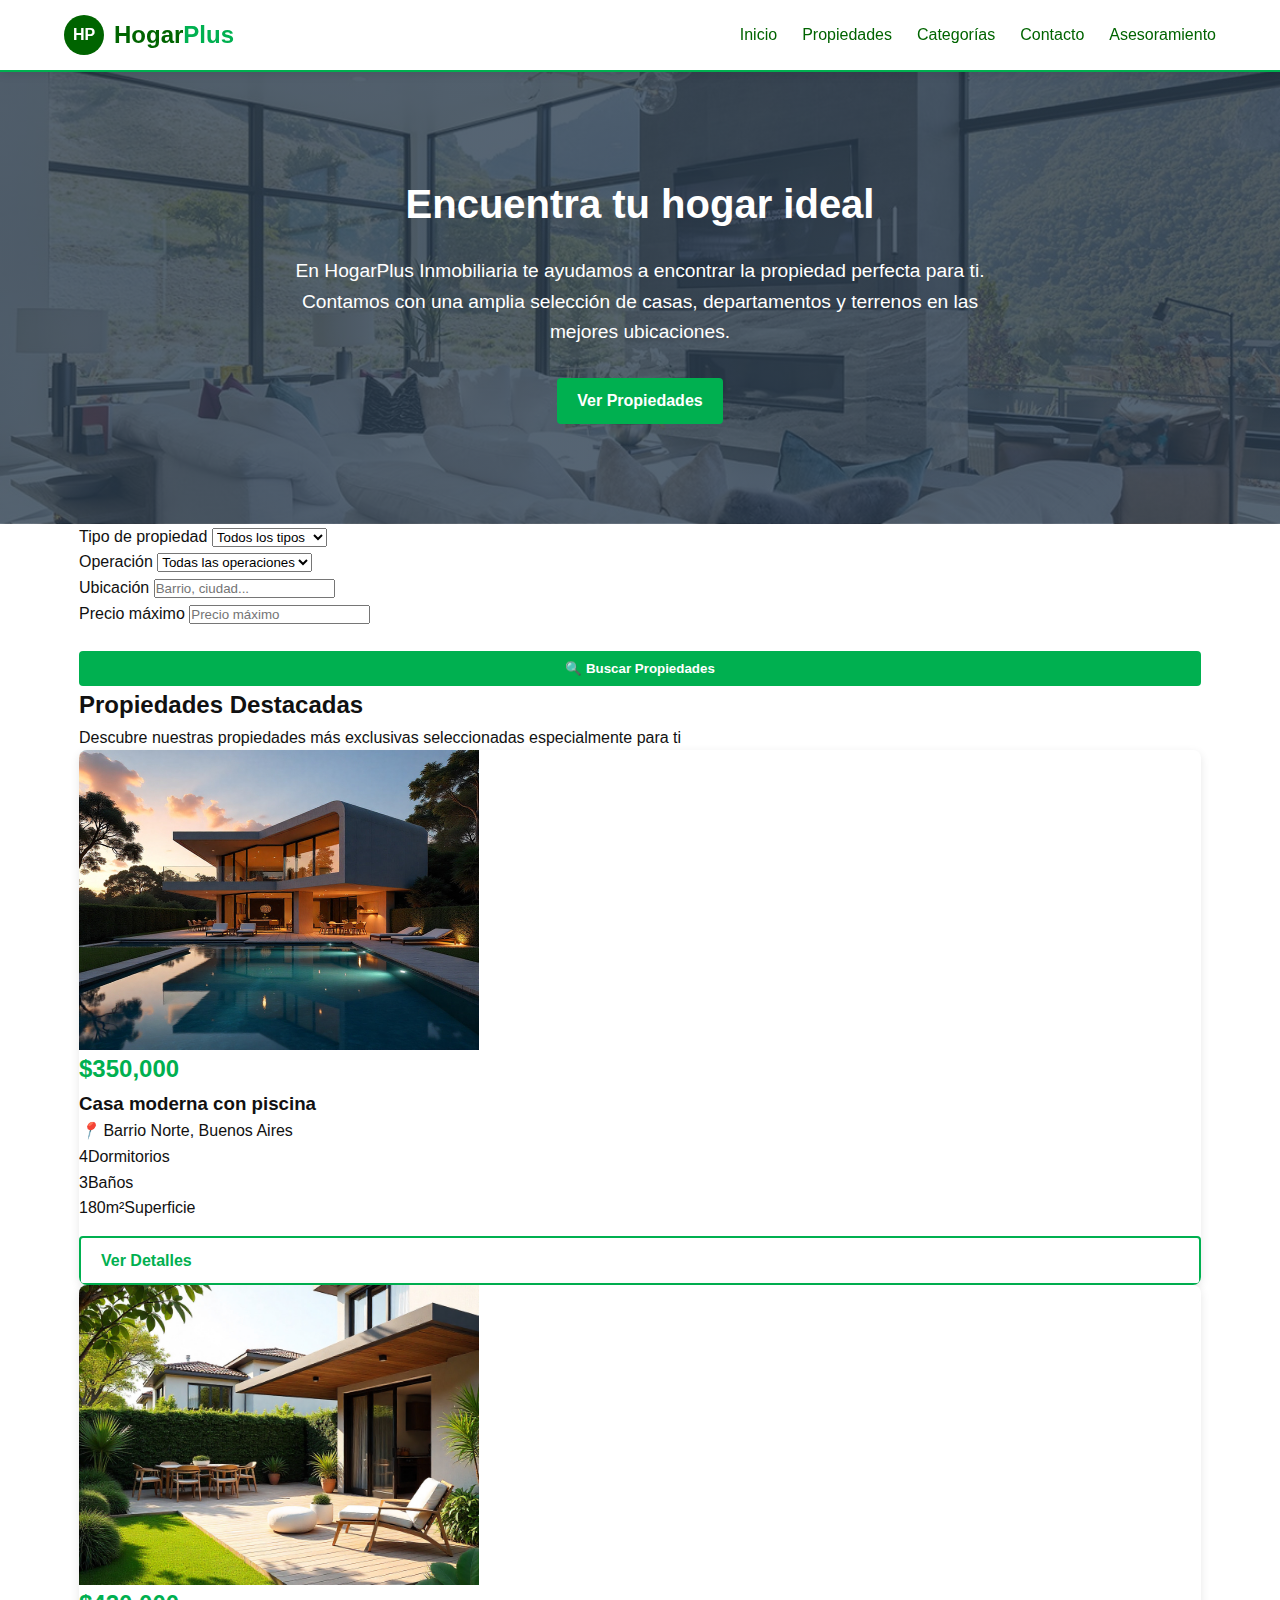
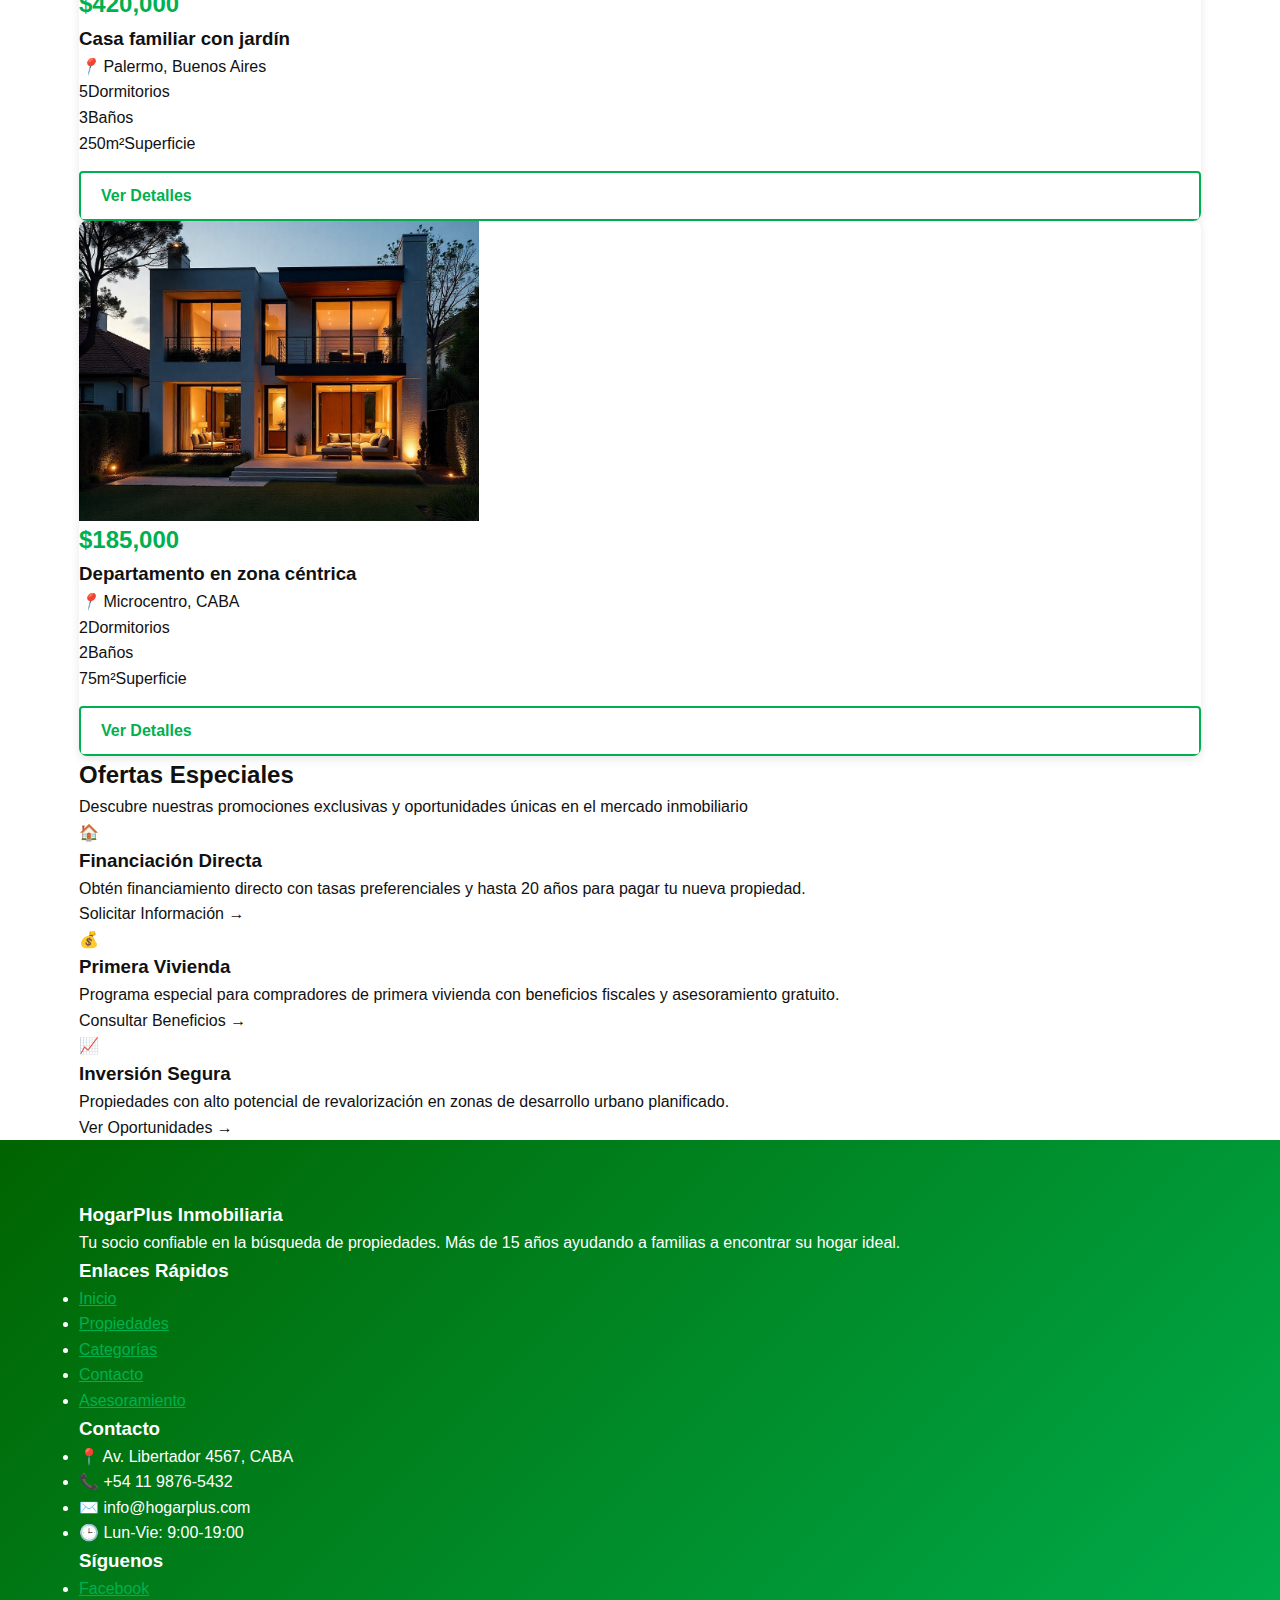
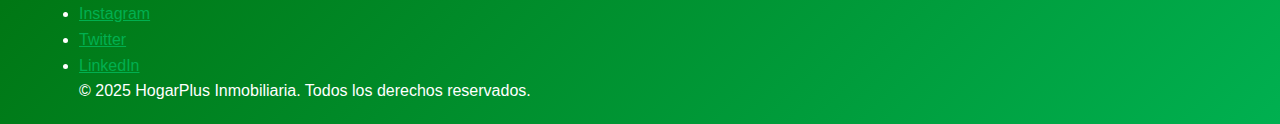
<file: Reentrega de diseño web/index.html>
<!DOCTYPE html>
<html lang="es">
<head>
    <meta charset="UTF-8">
    <meta name="viewport" content="width=device-width, initial-scale=1.0">
    <title>HogarPlus Inmobiliaria - Encuentra tu hogar ideal</title>
    <link rel="stylesheet" href="css/style.css">
    <link rel="stylesheet" href="css/responsive.css">
</head>
<body>
    <!-- Header -->
    <header>
        <div class="container header-container">
            <a href="index.html" class="logo" style="text-decoration: none; color: inherit;">
                <div class="logo-icon">HP</div>
                <div class="logo-text">Hogar<span>Plus</span></div>
            </a>
            <nav>
                <ul>
                    <li><a href="index.html">Inicio</a></li>
                    <li><a href="propiedades.html">Propiedades</a></li>
                    <li><a href="categorias.html">Categorías</a></li>
                    <li><a href="contacto.html">Contacto</a></li>
                    <li><a href="asesoramiento.html">Asesoramiento</a></li>
                </ul>
            </nav>
        </div>
    </header>

    <!-- Hero Section -->
    <section class="hero" style="background: linear-gradient(rgba(44, 62, 80, 0.8), rgba(44, 62, 80, 0.8)), url(images/images/hero/hero-bg.jpg); background-size: cover; background-position: center;">
        <div class="container">
            <h1>Encuentra tu hogar ideal</h1>
            <p>En HogarPlus Inmobiliaria te ayudamos a encontrar la propiedad perfecta para ti. Contamos con una amplia selección de casas, departamentos y terrenos en las mejores ubicaciones.</p>
            <a href="propiedades.html" class="btn">Ver Propiedades</a>
        </div>
    </section>

    <!-- Buscador -->
    <div class="container">
        <div class="search-box">
            <form class="search-form" id="main-search-form">
                <div class="form-group">
                    <label for="tipo">Tipo de propiedad</label>
                    <select id="tipo" class="form-control">
                        <option value="">Todos los tipos</option>
                        <option value="casa">Casa</option>
                        <option value="departamento">Departamento</option>
                        <option value="terreno">Terreno</option>
                        <option value="local">Local comercial</option>
                    </select>
                </div>
                <div class="form-group">
                    <label for="operacion">Operación</label>
                    <select id="operacion" class="form-control">
                        <option value="">Todas las operaciones</option>
                        <option value="venta">Venta</option>
                        <option value="alquiler">Alquiler</option>
                    </select>
                </div>
                <div class="form-group">
                    <label for="ubicacion">Ubicación</label>
                    <input type="text" id="ubicacion" class="form-control" placeholder="Barrio, ciudad...">
                </div>
                <div class="form-group">
                    <label for="precio">Precio máximo</label>
                    <input type="number" id="precio" class="form-control" placeholder="Precio máximo">
                </div>
                <div class="form-group">
                    <button type="submit" class="btn" style="width: 100%; margin-top: 25px;">
                        🔍 Buscar Propiedades
                    </button>
                </div>
            </form>
        </div>
    </div>

    <!-- Propiedades destacadas -->
    <section class="container">
        <div class="section-title">
            <h2>Propiedades Destacadas</h2>
            <p>Descubre nuestras propiedades más exclusivas seleccionadas especialmente para ti</p>
        </div>
        
        <div class="properties-grid">
            <div class="property-card">
                <div class="property-image">
                    <img src="images/images/propiedades/propiedad2-1.jpg" alt="Casa moderna con piscina">
                </div>
                <div class="property-details">
                    <div class="property-price">$350,000</div>
                    <h3 class="property-title">Casa moderna con piscina</h3>
                    <div class="property-location">
                        <i>📍</i> Barrio Norte, Buenos Aires
                    </div>
                    <div class="property-features">
                        <div class="feature"><span class="feature-value">4</span><span class="feature-label">Dormitorios</span></div>
                        <div class="feature"><span class="feature-value">3</span><span class="feature-label">Baños</span></div>
                        <div class="feature"><span class="feature-value">180m²</span><span class="feature-label">Superficie</span></div>
                    </div>
                    <a href="propiedad-detalle.html?id=1" class="btn btn-outline" style="width: 100%; margin-top: 15px;">Ver Detalles</a>
                </div>
            </div>
            
            <div class="property-card">
                <div class="property-image">
                    <img src="images/images/propiedades/propiedad3-1.jpg" alt="Casa familiar con jardín">
                </div>
                <div class="property-details">
                    <div class="property-price">$420,000</div>
                    <h3 class="property-title">Casa familiar con jardín</h3>
                    <div class="property-location">
                        <i>📍</i> Palermo, Buenos Aires
                    </div>
                    <div class="property-features">
                        <div class="feature"><span class="feature-value">5</span><span class="feature-label">Dormitorios</span></div>
                        <div class="feature"><span class="feature-value">3</span><span class="feature-label">Baños</span></div>
                        <div class="feature"><span class="feature-value">250m²</span><span class="feature-label">Superficie</span></div>
                    </div>
                    <a href="propiedad-detalle.html?id=2" class="btn btn-outline" style="width: 100%; margin-top: 15px;">Ver Detalles</a>
                </div>
            </div>
            
            <div class="property-card">
                <div class="property-image">
                    <img src="images/images/propiedades/propiedad3-5.jpg" alt="Departamento en zona céntrica">
                </div>
                <div class="property-details">
                    <div class="property-price">$185,000</div>
                    <h3 class="property-title">Departamento en zona céntrica</h3>
                    <div class="property-location">
                        <i>📍</i> Microcentro, CABA
                    </div>
                    <div class="property-features">
                        <div class="feature"><span class="feature-value">2</span><span class="feature-label">Dormitorios</span></div>
                        <div class="feature"><span class="feature-value">2</span><span class="feature-label">Baños</span></div>
                        <div class="feature"><span class="feature-value">75m²</span><span class="feature-label">Superficie</span></div>
                    </div>
                    <a href="propiedad-detalle.html?id=3" class="btn btn-outline" style="width: 100%; margin-top: 15px;">Ver Detalles</a>
                </div>
            </div>
        </div>
    </section>

    <!-- Ofertas especiales -->
    <section class="offers">
        <div class="container">
            <div class="section-title">
                <h2>Ofertas Especiales</h2>
                <p>Descubre nuestras promociones exclusivas y oportunidades únicas en el mercado inmobiliario</p>
            </div>
            
            <div class="offer-cards">
                <div class="offer-card" onclick="location.href='contacto.html?servicio=financiacion'">
                    <div class="offer-icon">🏠</div>
                    <h3>Financiación Directa</h3>
                    <p>Obtén financiamiento directo con tasas preferenciales y hasta 20 años para pagar tu nueva propiedad.</p>
                    <div class="offer-link">Solicitar Información →</div>
                </div>
                
                <div class="offer-card" onclick="location.href='contacto.html?servicio=primera-vivienda'">
                    <div class="offer-icon">💰</div>
                    <h3>Primera Vivienda</h3>
                    <p>Programa especial para compradores de primera vivienda con beneficios fiscales y asesoramiento gratuito.</p>
                    <div class="offer-link">Consultar Beneficios →</div>
                </div>
                
                <div class="offer-card" onclick="location.href='contacto.html?servicio=inversiones'">
                    <div class="offer-icon">📈</div>
                    <h3>Inversión Segura</h3>
                    <p>Propiedades con alto potencial de revalorización en zonas de desarrollo urbano planificado.</p>
                    <div class="offer-link">Ver Oportunidades →</div>
                </div>
            </div>
        </div>
    </section>

    <!-- Footer -->
    <footer>
        <div class="container">
            <div class="footer-content">
                <div class="footer-column">
                    <h3>HogarPlus Inmobiliaria</h3>
                    <p>Tu socio confiable en la búsqueda de propiedades. Más de 15 años ayudando a familias a encontrar su hogar ideal.</p>
                </div>
                
                <div class="footer-column">
                    <h3>Enlaces Rápidos</h3>
                    <ul class="footer-links">
                        <li><a href="index.html">Inicio</a></li>
                        <li><a href="propiedades.html">Propiedades</a></li>
                        <li><a href="categorias.html">Categorías</a></li>
                        <li><a href="contacto.html">Contacto</a></li>
                        <li><a href="asesoramiento.html">Asesoramiento</a></li>
                    </ul>
                </div>
                
                <div class="footer-column">
                    <h3>Contacto</h3>
                    <ul class="footer-links">
                        <li>📍 Av. Libertador 4567, CABA</li>
                        <li>📞 +54 11 9876-5432</li>
                        <li>✉️ info@hogarplus.com</li>
                        <li>🕒 Lun-Vie: 9:00-19:00</li>
                    </ul>
                </div>
                
                <div class="footer-column">
                    <h3>Síguenos</h3>
                    <ul class="footer-links">
                        <li><a href="https://facebook.com/hogarplus.inmobiliaria">Facebook</a></li>
                        <li><a href="https://instagram.com/hogarplus.inmobiliaria">Instagram</a></li>
                        <li><a href="https://twitter.com/hogarplus_ar">Twitter</a></li>
                        <li><a href="https://linkedin.com/company/hogarplus-inmobiliaria">LinkedIn</a></li>
                    </ul>
                </div>
            </div>
            
            <div class="footer-bottom">
                <p>&copy; 2025 HogarPlus Inmobiliaria. Todos los derechos reservados.</p>
            </div>
        </div>
    </footer>

    <script src="js/script.js"></script>
</body>
</html>
</file>
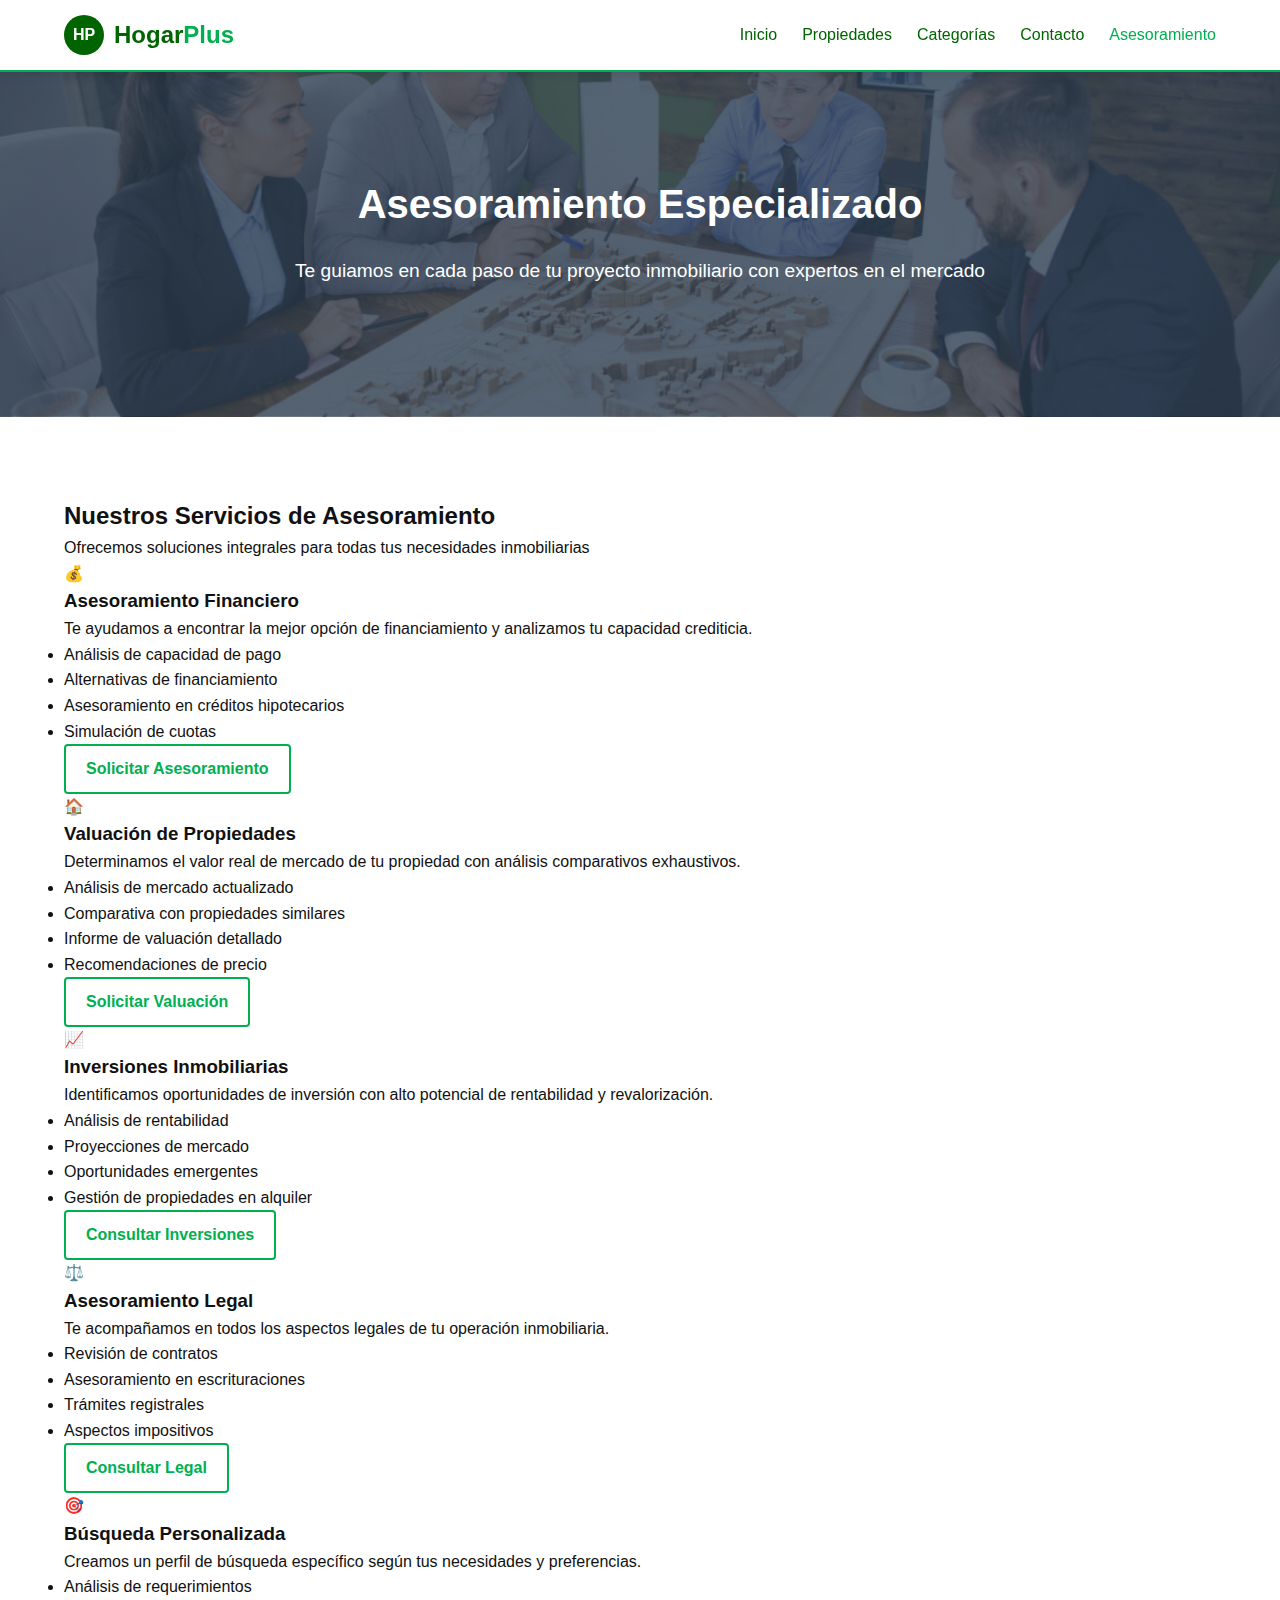
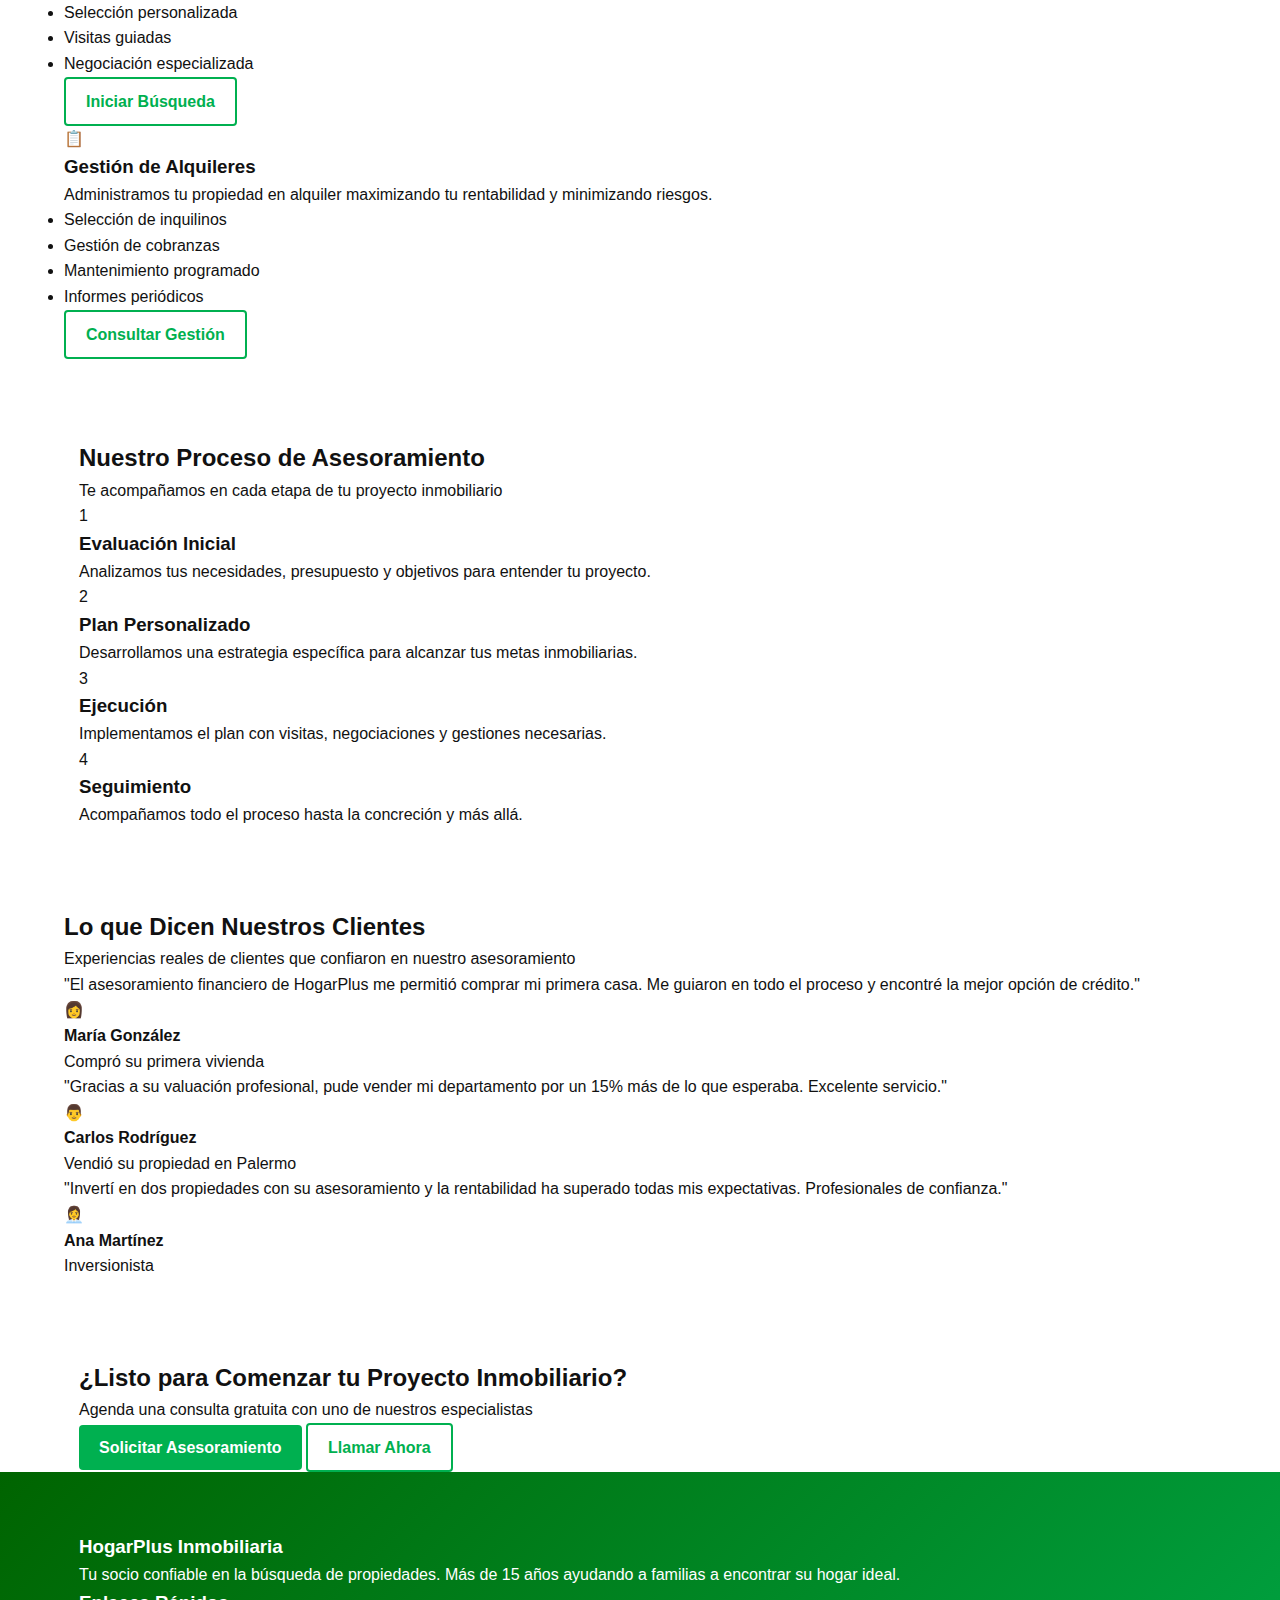
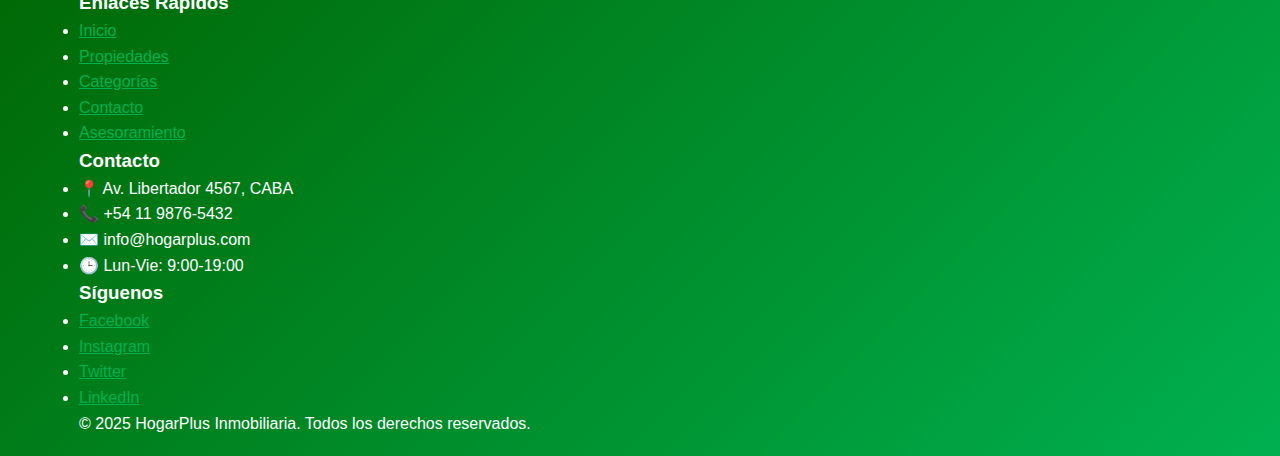
<file: Reentrega de diseño web/asesoramiento.html>
<!DOCTYPE html>
<html lang="es">
<head>
    <meta charset="UTF-8">
    <meta name="viewport" content="width=device-width, initial-scale=1.0">
    <title>Asesoramiento Inmobiliario - HogarPlus Inmobiliaria</title>
    <link rel="stylesheet" href="css/style.css">
    <link rel="stylesheet" href="css/responsive.css">
</head>
<body>
    <header>
        <div class="container header-container">
            <a href="index.html" class="logo" style="text-decoration: none; color: inherit;">
                <div class="logo-icon">HP</div>
                <div class="logo-text">Hogar<span>Plus</span></div>
            </a>
            <nav>
                <ul>
                    <li><a href="index.html">Inicio</a></li>
                    <li><a href="propiedades.html">Propiedades</a></li>
                    <li><a href="categorias.html">Categorías</a></li>
                    <li><a href="contacto.html">Contacto</a></li>
                    <li><a href="asesoramiento.html" class="active">Asesoramiento</a></li>
                </ul>
            </nav>
        </div>
    </header>

    <!-- Hero Section -->
    <section class="hero" style="background: linear-gradient(rgba(44, 62, 80, 0.8), rgba(44, 62, 80, 0.8)), url('images/images/hero/hero-asesoramiento.jpg'); background-size: cover; background-position: center;">
        <div class="container">
            <h1>Asesoramiento Especializado</h1>
            <p>Te guiamos en cada paso de tu proyecto inmobiliario con expertos en el mercado</p>
        </div>
    </section>

    <!-- Servicios de Asesoramiento -->
    <section class="container" style="padding: 80px 0;">
        <div class="section-title">
            <h2>Nuestros Servicios de Asesoramiento</h2>
            <p>Ofrecemos soluciones integrales para todas tus necesidades inmobiliarias</p>
        </div>

        <div class="services-grid">
            <div class="service-card">
                <div class="service-icon">💰</div>
                <h3>Asesoramiento Financiero</h3>
                <p>Te ayudamos a encontrar la mejor opción de financiamiento y analizamos tu capacidad crediticia.</p>
                <ul>
                    <li>Análisis de capacidad de pago</li>
                    <li>Alternativas de financiamiento</li>
                    <li>Asesoramiento en créditos hipotecarios</li>
                    <li>Simulación de cuotas</li>
                </ul>
                <a href="contacto.html" class="btn btn-outline">Solicitar Asesoramiento</a>
            </div>

            <div class="service-card">
                <div class="service-icon">🏠</div>
                <h3>Valuación de Propiedades</h3>
                <p>Determinamos el valor real de mercado de tu propiedad con análisis comparativos exhaustivos.</p>
                <ul>
                    <li>Análisis de mercado actualizado</li>
                    <li>Comparativa con propiedades similares</li>
                    <li>Informe de valuación detallado</li>
                    <li>Recomendaciones de precio</li>
                </ul>
                <a href="contacto.html" class="btn btn-outline">Solicitar Valuación</a>
            </div>

            <div class="service-card">
                <div class="service-icon">📈</div>
                <h3>Inversiones Inmobiliarias</h3>
                <p>Identificamos oportunidades de inversión con alto potencial de rentabilidad y revalorización.</p>
                <ul>
                    <li>Análisis de rentabilidad</li>
                    <li>Proyecciones de mercado</li>
                    <li>Oportunidades emergentes</li>
                    <li>Gestión de propiedades en alquiler</li>
                </ul>
                <a href="contacto.html" class="btn btn-outline">Consultar Inversiones</a>
            </div>

            <div class="service-card">
                <div class="service-icon">⚖️</div>
                <h3>Asesoramiento Legal</h3>
                <p>Te acompañamos en todos los aspectos legales de tu operación inmobiliaria.</p>
                <ul>
                    <li>Revisión de contratos</li>
                    <li>Asesoramiento en escrituraciones</li>
                    <li>Trámites registrales</li>
                    <li>Aspectos impositivos</li>
                </ul>
                <a href="contacto.html" class="btn btn-outline">Consultar Legal</a>
            </div>

            <div class="service-card">
                <div class="service-icon">🎯</div>
                <h3>Búsqueda Personalizada</h3>
                <p>Creamos un perfil de búsqueda específico según tus necesidades y preferencias.</p>
                <ul>
                    <li>Análisis de requerimientos</li>
                    <li>Selección personalizada</li>
                    <li>Visitas guiadas</li>
                    <li>Negociación especializada</li>
                </ul>
                <a href="contacto.html" class="btn btn-outline">Iniciar Búsqueda</a>
            </div>

            <div class="service-card">
                <div class="service-icon">📋</div>
                <h3>Gestión de Alquileres</h3>
                <p>Administramos tu propiedad en alquiler maximizando tu rentabilidad y minimizando riesgos.</p>
                <ul>
                    <li>Selección de inquilinos</li>
                    <li>Gestión de cobranzas</li>
                    <li>Mantenimiento programado</li>
                    <li>Informes periódicos</li>
                </ul>
                <a href="contacto.html" class="btn btn-outline">Consultar Gestión</a>
            </div>
        </div>
    </section>

    <!-- Proceso de Asesoramiento -->
    <section class="offers">
        <div class="container">
            <div class="section-title">
                <h2>Nuestro Proceso de Asesoramiento</h2>
                <p>Te acompañamos en cada etapa de tu proyecto inmobiliario</p>
            </div>

            <div class="process-steps">
                <div class="process-step">
                    <div class="step-number">1</div>
                    <h3>Evaluación Inicial</h3>
                    <p>Analizamos tus necesidades, presupuesto y objetivos para entender tu proyecto.</p>
                </div>

                <div class="process-step">
                    <div class="step-number">2</div>
                    <h3>Plan Personalizado</h3>
                    <p>Desarrollamos una estrategia específica para alcanzar tus metas inmobiliarias.</p>
                </div>

                <div class="process-step">
                    <div class="step-number">3</div>
                    <h3>Ejecución</h3>
                    <p>Implementamos el plan con visitas, negociaciones y gestiones necesarias.</p>
                </div>

                <div class="process-step">
                    <div class="step-number">4</div>
                    <h3>Seguimiento</h3>
                    <p>Acompañamos todo el proceso hasta la concreción y más allá.</p>
                </div>
            </div>
        </div>
    </section>

    <!-- Testimonios -->
    <section class="container" style="padding: 80px 0;">
        <div class="section-title">
            <h2>Lo que Dicen Nuestros Clientes</h2>
            <p>Experiencias reales de clientes que confiaron en nuestro asesoramiento</p>
        </div>

        <div class="testimonials-grid">
            <div class="testimonial-card">
                <div class="testimonial-content">
                    <p>"El asesoramiento financiero de HogarPlus me permitió comprar mi primera casa. Me guiaron en todo el proceso y encontré la mejor opción de crédito."</p>
                </div>
                <div class="testimonial-author">
                    <div class="author-avatar">👩</div>
                    <div class="author-info">
                        <h4>María González</h4>
                        <p>Compró su primera vivienda</p>
                    </div>
                </div>
            </div>

            <div class="testimonial-card">
                <div class="testimonial-content">
                    <p>"Gracias a su valuación profesional, pude vender mi departamento por un 15% más de lo que esperaba. Excelente servicio."</p>
                </div>
                <div class="testimonial-author">
                    <div class="author-avatar">👨</div>
                    <div class="author-info">
                        <h4>Carlos Rodríguez</h4>
                        <p>Vendió su propiedad en Palermo</p>
                    </div>
                </div>
            </div>

            <div class="testimonial-card">
                <div class="testimonial-content">
                    <p>"Invertí en dos propiedades con su asesoramiento y la rentabilidad ha superado todas mis expectativas. Profesionales de confianza."</p>
                </div>
                <div class="testimonial-author">
                    <div class="author-avatar">👩‍💼</div>
                    <div class="author-info">
                        <h4>Ana Martínez</h4>
                        <p>Inversionista</p>
                    </div>
                </div>
            </div>
        </div>
    </section>

    <!-- CTA Final -->
    <section class="cta-section">
        <div class="container">
            <div class="cta-content">
                <h2>¿Listo para Comenzar tu Proyecto Inmobiliario?</h2>
                <p>Agenda una consulta gratuita con uno de nuestros especialistas</p>
                <div class="cta-buttons">
                    <a href="contacto.html" class="btn">Solicitar Asesoramiento</a>
                    <a href="tel:+541198765432" class="btn btn-outline">Llamar Ahora</a>
                </div>
            </div>
        </div>
    </section>

    <footer>
        <div class="container">
            <div class="footer-content">
                <div class="footer-column">
                    <h3>HogarPlus Inmobiliaria</h3>
                    <p>Tu socio confiable en la búsqueda de propiedades. Más de 15 años ayudando a familias a encontrar su hogar ideal.</p>
                </div>
                
                <div class="footer-column">
                    <h3>Enlaces Rápidos</h3>
                    <ul class="footer-links">
                        <li><a href="index.html">Inicio</a></li>
                        <li><a href="propiedades.html">Propiedades</a></li>
                        <li><a href="categorias.html">Categorías</a></li>
                        <li><a href="contacto.html">Contacto</a></li>
                        <li><a href="asesoramiento.html">Asesoramiento</a></li>
                    </ul>
                </div>
                
                <div class="footer-column">
                    <h3>Contacto</h3>
                    <ul class="footer-links">
                        <li>📍 Av. Libertador 4567, CABA</li>
                        <li>📞 +54 11 9876-5432</li>
                        <li>✉️ info@hogarplus.com</li>
                        <li>🕒 Lun-Vie: 9:00-19:00</li>
                    </ul>
                </div>
                
                <div class="footer-column">
                    <h3>Síguenos</h3>
                    <ul class="footer-links">
                        <li><a href="https://facebook.com/hogarplus.inmobiliaria">Facebook</a></li>
                        <li><a href="https://instagram.com/hogarplus.inmobiliaria">Instagram</a></li>
                        <li><a href="https://twitter.com/hogarplus_ar">Twitter</a></li>
                        <li><a href="https://linkedin.com/company/hogarplus-inmobiliaria">LinkedIn</a></li>
                    </ul>
                </div>
            </div>
            
            <div class="footer-bottom">
                <p>&copy; 2025 HogarPlus Inmobiliaria. Todos los derechos reservados.</p>
            </div>
        </div>
    </footer>

    <script src="js/script.js"></script>
</body>
</html>
</file>
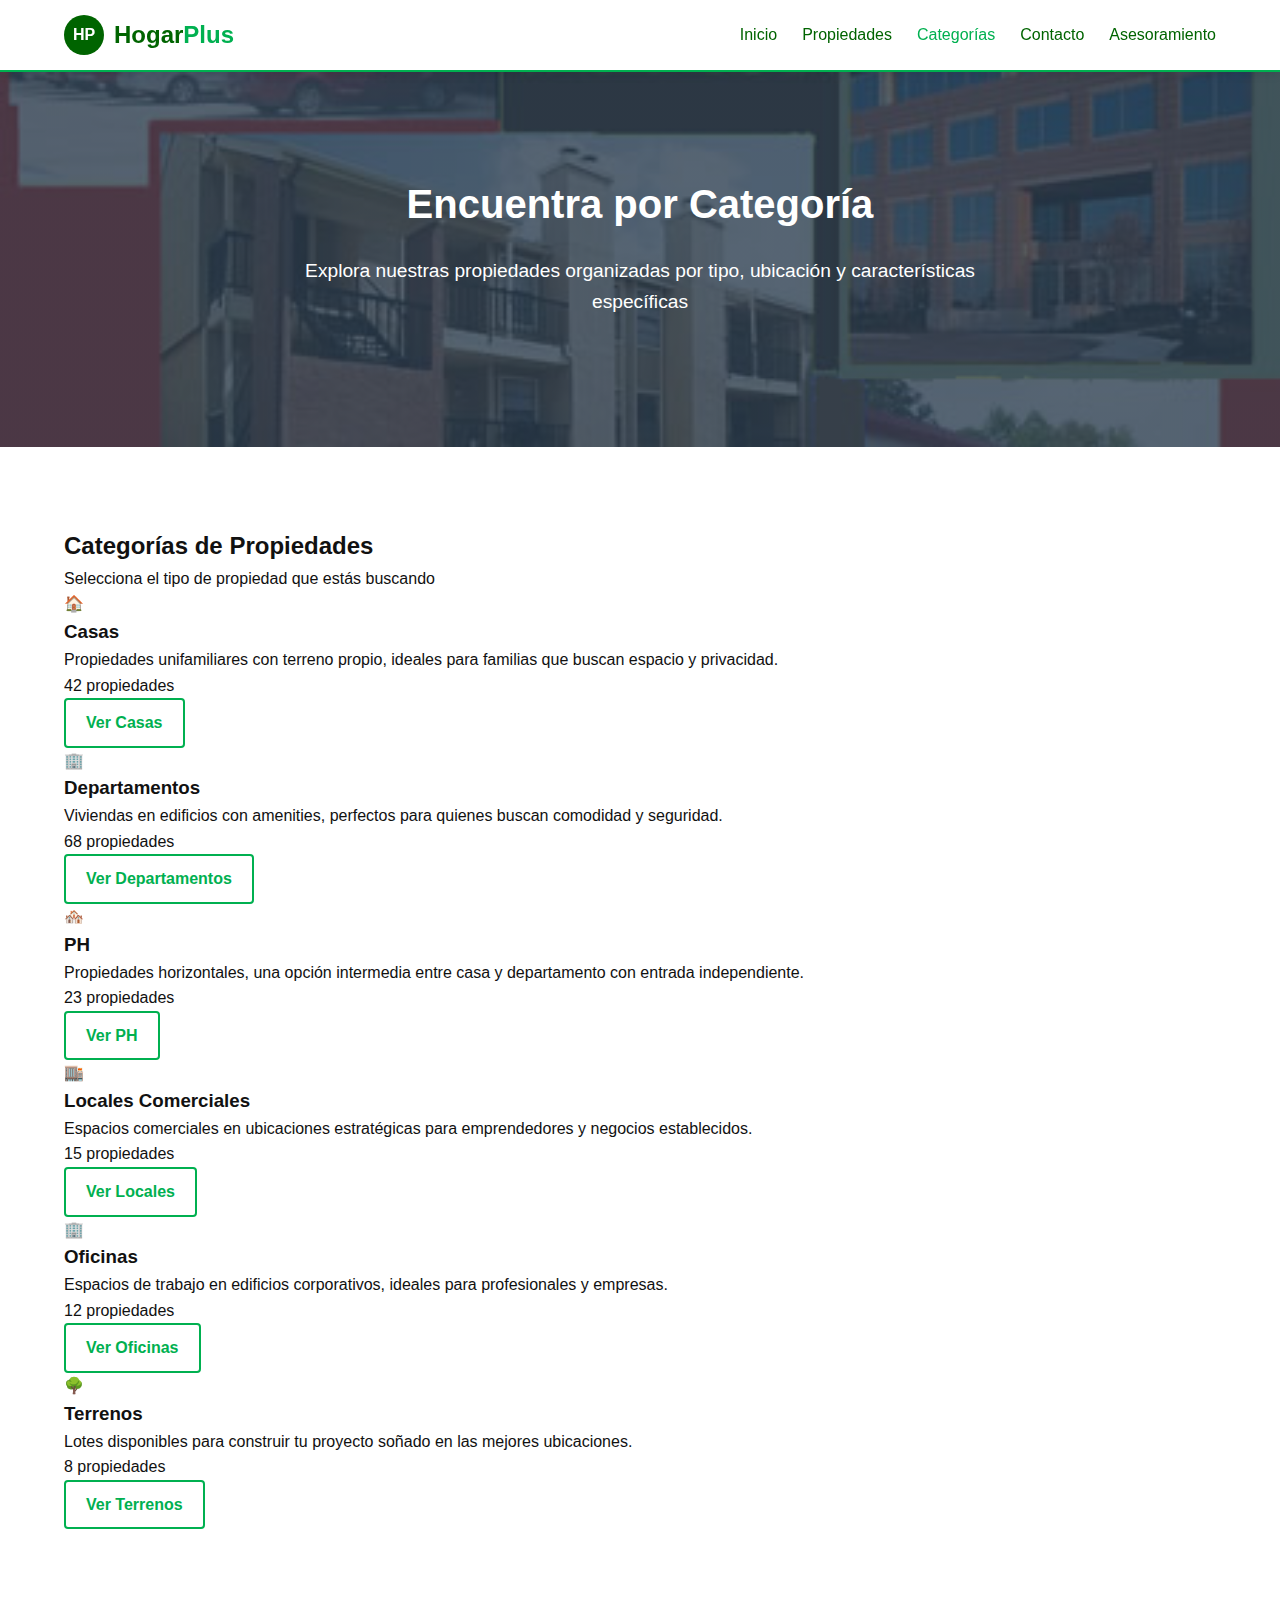
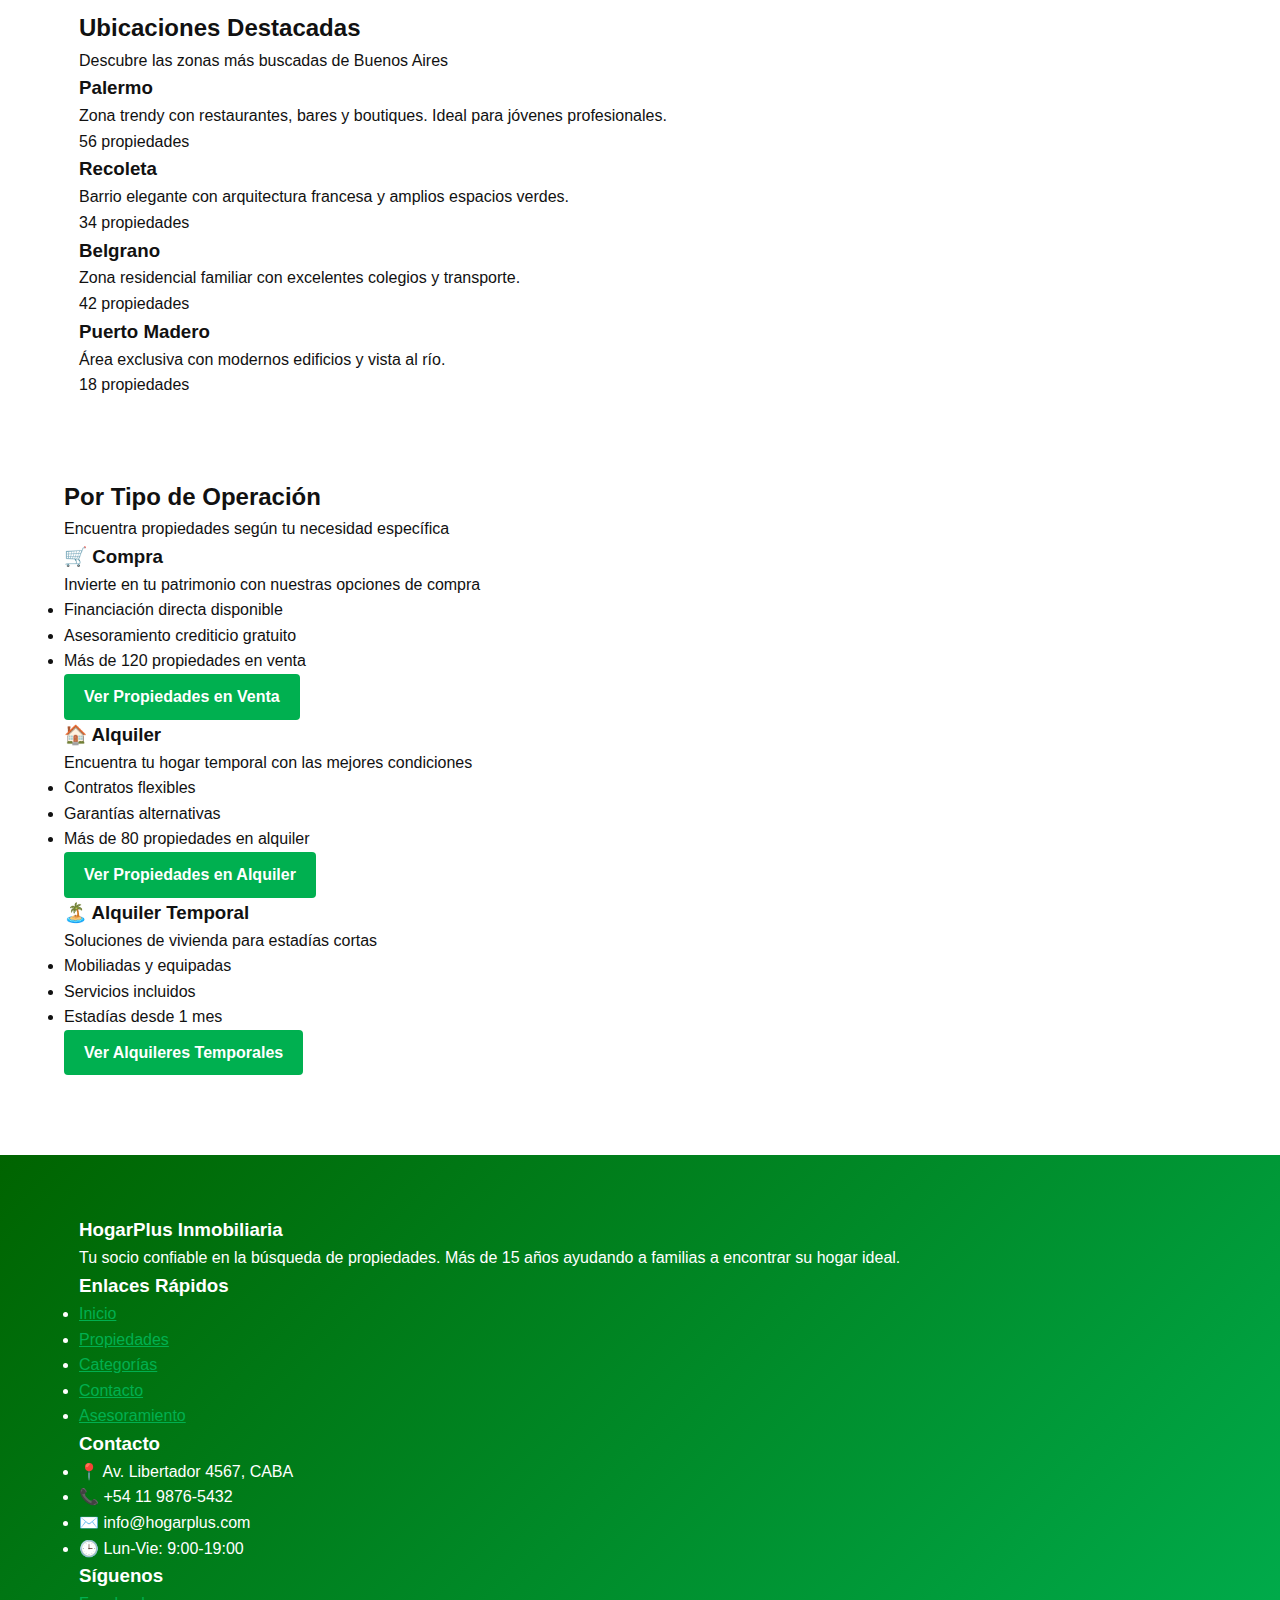
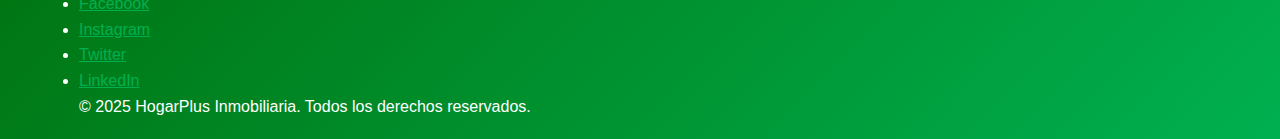
<file: Reentrega de diseño web/categorias.html>
<!DOCTYPE html>
<html lang="es">
<head>
    <meta charset="UTF-8">
    <meta name="viewport" content="width=device-width, initial-scale=1.0">
    <title>Categorías de Propiedades - HogarPlus Inmobiliaria</title>
    <link rel="stylesheet" href="css/style.css">
    <link rel="stylesheet" href="css/responsive.css">
</head>
<body>
    <header>
        <div class="container header-container">
            <a href="index.html" class="logo" style="text-decoration: none; color: inherit;">
                <div class="logo-icon">HP</div>
                <div class="logo-text">Hogar<span>Plus</span></div>
            </a>
            <nav>
                <ul>
                    <li><a href="index.html">Inicio</a></li>
                    <li><a href="propiedades.html">Propiedades</a></li>
                    <li><a href="categorias.html" class="active">Categorías</a></li>
                    <li><a href="contacto.html">Contacto</a></li>
                    <li><a href="asesoramiento.html">Asesoramiento</a></li>
                </ul>
            </nav>
        </div>
    </header>

    <!-- Hero Section -->
    <section class="hero" style="background: linear-gradient(rgba(44, 62, 80, 0.8), rgba(44, 62, 80, 0.8)), url('images/images/hero/hero-categorias.jpg'); background-size: cover; background-position: center;">
        <div class="container">
            <h1>Encuentra por Categoría</h1>
            <p>Explora nuestras propiedades organizadas por tipo, ubicación y características específicas</p>
        </div>
    </section>

    <!-- Categorías Principales -->
    <section class="container" style="padding: 80px 0;">
        <div class="section-title">
            <h2>Categorías de Propiedades</h2>
            <p>Selecciona el tipo de propiedad que estás buscando</p>
        </div>

        <div class="categories-grid">
            <div class="category-card">
                <div class="category-icon">🏠</div>
                <h3>Casas</h3>
                <p>Propiedades unifamiliares con terreno propio, ideales para familias que buscan espacio y privacidad.</p>
                <div class="category-count">42 propiedades</div>
                <a href="propiedades.html" class="btn btn-outline">Ver Casas</a>
            </div>

            <div class="category-card">
                <div class="category-icon">🏢</div>
                <h3>Departamentos</h3>
                <p>Viviendas en edificios con amenities, perfectos para quienes buscan comodidad y seguridad.</p>
                <div class="category-count">68 propiedades</div>
                <a href="propiedades.html" class="btn btn-outline">Ver Departamentos</a>
            </div>

            <div class="category-card">
                <div class="category-icon">🏘️</div>
                <h3>PH</h3>
                <p>Propiedades horizontales, una opción intermedia entre casa y departamento con entrada independiente.</p>
                <div class="category-count">23 propiedades</div>
                <a href="propiedades.html" class="btn btn-outline">Ver PH</a>
            </div>

            <div class="category-card">
                <div class="category-icon">🏬</div>
                <h3>Locales Comerciales</h3>
                <p>Espacios comerciales en ubicaciones estratégicas para emprendedores y negocios establecidos.</p>
                <div class="category-count">15 propiedades</div>
                <a href="propiedades.html" class="btn btn-outline">Ver Locales</a>
            </div>

            <div class="category-card">
                <div class="category-icon">🏢</div>
                <h3>Oficinas</h3>
                <p>Espacios de trabajo en edificios corporativos, ideales para profesionales y empresas.</p>
                <div class="category-count">12 propiedades</div>
                <a href="propiedades.html" class="btn btn-outline">Ver Oficinas</a>
            </div>

            <div class="category-card">
                <div class="category-icon">🌳</div>
                <h3>Terrenos</h3>
                <p>Lotes disponibles para construir tu proyecto soñado en las mejores ubicaciones.</p>
                <div class="category-count">8 propiedades</div>
                <a href="propiedades.html" class="btn btn-outline">Ver Terrenos</a>
            </div>
        </div>
    </section>

    <!-- Ubicaciones Destacadas -->
    <section class="offers">
        <div class="container">
            <div class="section-title">
                <h2>Ubicaciones Destacadas</h2>
                <p>Descubre las zonas más buscadas de Buenos Aires</p>
            </div>

            <div class="locations-grid">
                <div class="location-card">
                    <h3>Palermo</h3>
                    <p>Zona trendy con restaurantes, bares y boutiques. Ideal para jóvenes profesionales.</p>
                    <div class="location-stats"><span>56 propiedades</span></div>
                </div>

                <div class="location-card">
                    <h3>Recoleta</h3>
                    <p>Barrio elegante con arquitectura francesa y amplios espacios verdes.</p>
                    <div class="location-stats"><span>34 propiedades</span></div>
                </div>

                <div class="location-card">
                    <h3>Belgrano</h3>
                    <p>Zona residencial familiar con excelentes colegios y transporte.</p>
                    <div class="location-stats"><span>42 propiedades</span></div>
                </div>

                <div class="location-card">
                    <h3>Puerto Madero</h3>
                    <p>Área exclusiva con modernos edificios y vista al río.</p>
                    <div class="location-stats"><span>18 propiedades</span></div>
                </div>
            </div>
        </div>
    </section>

    <!-- Por Operación -->
    <section class="container" style="padding: 80px 0;">
        <div class="section-title">
            <h2>Por Tipo de Operación</h2>
            <p>Encuentra propiedades según tu necesidad específica</p>
        </div>

        <div class="operation-cards">
            <div class="operation-card">
                <h3>🛒 Compra</h3>
                <p>Invierte en tu patrimonio con nuestras opciones de compra</p>
                <ul>
                    <li>Financiación directa disponible</li>
                    <li>Asesoramiento crediticio gratuito</li>
                    <li>Más de 120 propiedades en venta</li>
                </ul>
                <a href="propiedades.html" class="btn">Ver Propiedades en Venta</a>
            </div>

            <div class="operation-card">
                <h3>🏠 Alquiler</h3>
                <p>Encuentra tu hogar temporal con las mejores condiciones</p>
                <ul>
                    <li>Contratos flexibles</li>
                    <li>Garantías alternativas</li>
                    <li>Más de 80 propiedades en alquiler</li>
                </ul>
                <a href="propiedades.html" class="btn">Ver Propiedades en Alquiler</a>
            </div>

            <div class="operation-card">
                <h3>🏝️ Alquiler Temporal</h3>
                <p>Soluciones de vivienda para estadías cortas</p>
                <ul>
                    <li>Mobiliadas y equipadas</li>
                    <li>Servicios incluidos</li>
                    <li>Estadías desde 1 mes</li>
                </ul>
                <a href="propiedades .html" class="btn">Ver Alquileres Temporales</a>
            </div>
        </div>
    </section>

    <footer>
        <div class="container">
            <div class="footer-content">
                <div class="footer-column">
                    <h3>HogarPlus Inmobiliaria</h3>
                    <p>Tu socio confiable en la búsqueda de propiedades. Más de 15 años ayudando a familias a encontrar su hogar ideal.</p>
                </div>
                
                <div class="footer-column">
                    <h3>Enlaces Rápidos</h3>
                    <ul class="footer-links">
                        <li><a href="index.html">Inicio</a></li>
                        <li><a href="propiedades.html">Propiedades</a></li>
                        <li><a href="categorias.html">Categorías</a></li>
                        <li><a href="contacto.html">Contacto</a></li>
                        <li><a href="asesoramiento.html">Asesoramiento</a></li>
                    </ul>
                </div>
                
                <div class="footer-column">
                    <h3>Contacto</h3>
                    <ul class="footer-links">
                        <li>📍 Av. Libertador 4567, CABA</li>
                        <li>📞 +54 11 9876-5432</li>
                        <li>✉️ info@hogarplus.com</li>
                        <li>🕒 Lun-Vie: 9:00-19:00</li>
                    </ul>
                </div>
                
                <div class="footer-column">
                    <h3>Síguenos</h3>
                    <ul class="footer-links">
                        <li><a href="https://facebook.com/hogarplus.inmobiliaria">Facebook</a></li>
                        <li><a href="https://instagram.com/hogarplus.inmobiliaria">Instagram</a></li>
                        <li><a href="https://twitter.com/hogarplus_ar">Twitter</a></li>
                        <li><a href="https://linkedin.com/company/hogarplus-inmobiliaria">LinkedIn</a></li>
                    </ul>
                </div>
            </div>
            
            <div class="footer-bottom">
                <p>&copy; 2025 HogarPlus Inmobiliaria. Todos los derechos reservados.</p>
            </div>
        </div>
    </footer>

    <script src="js/script.js"></script>
</body>
</html>
</file>
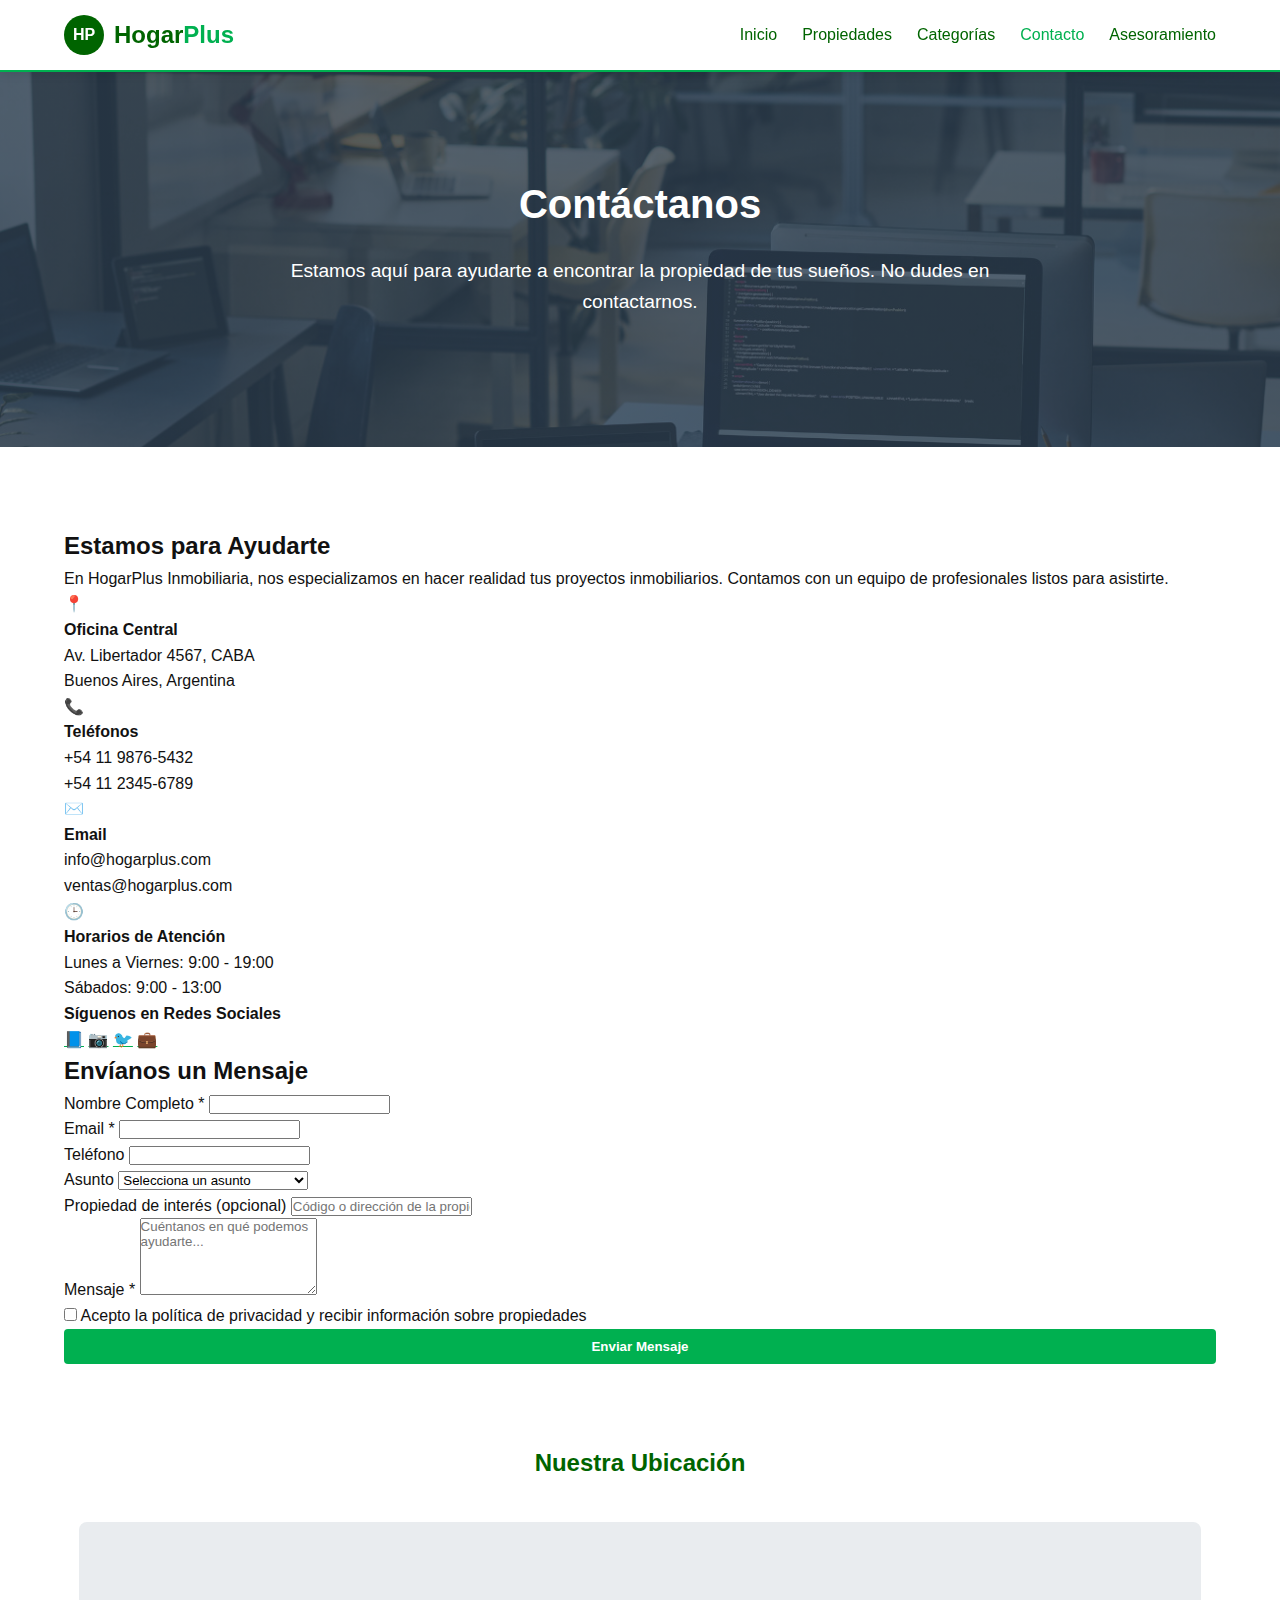
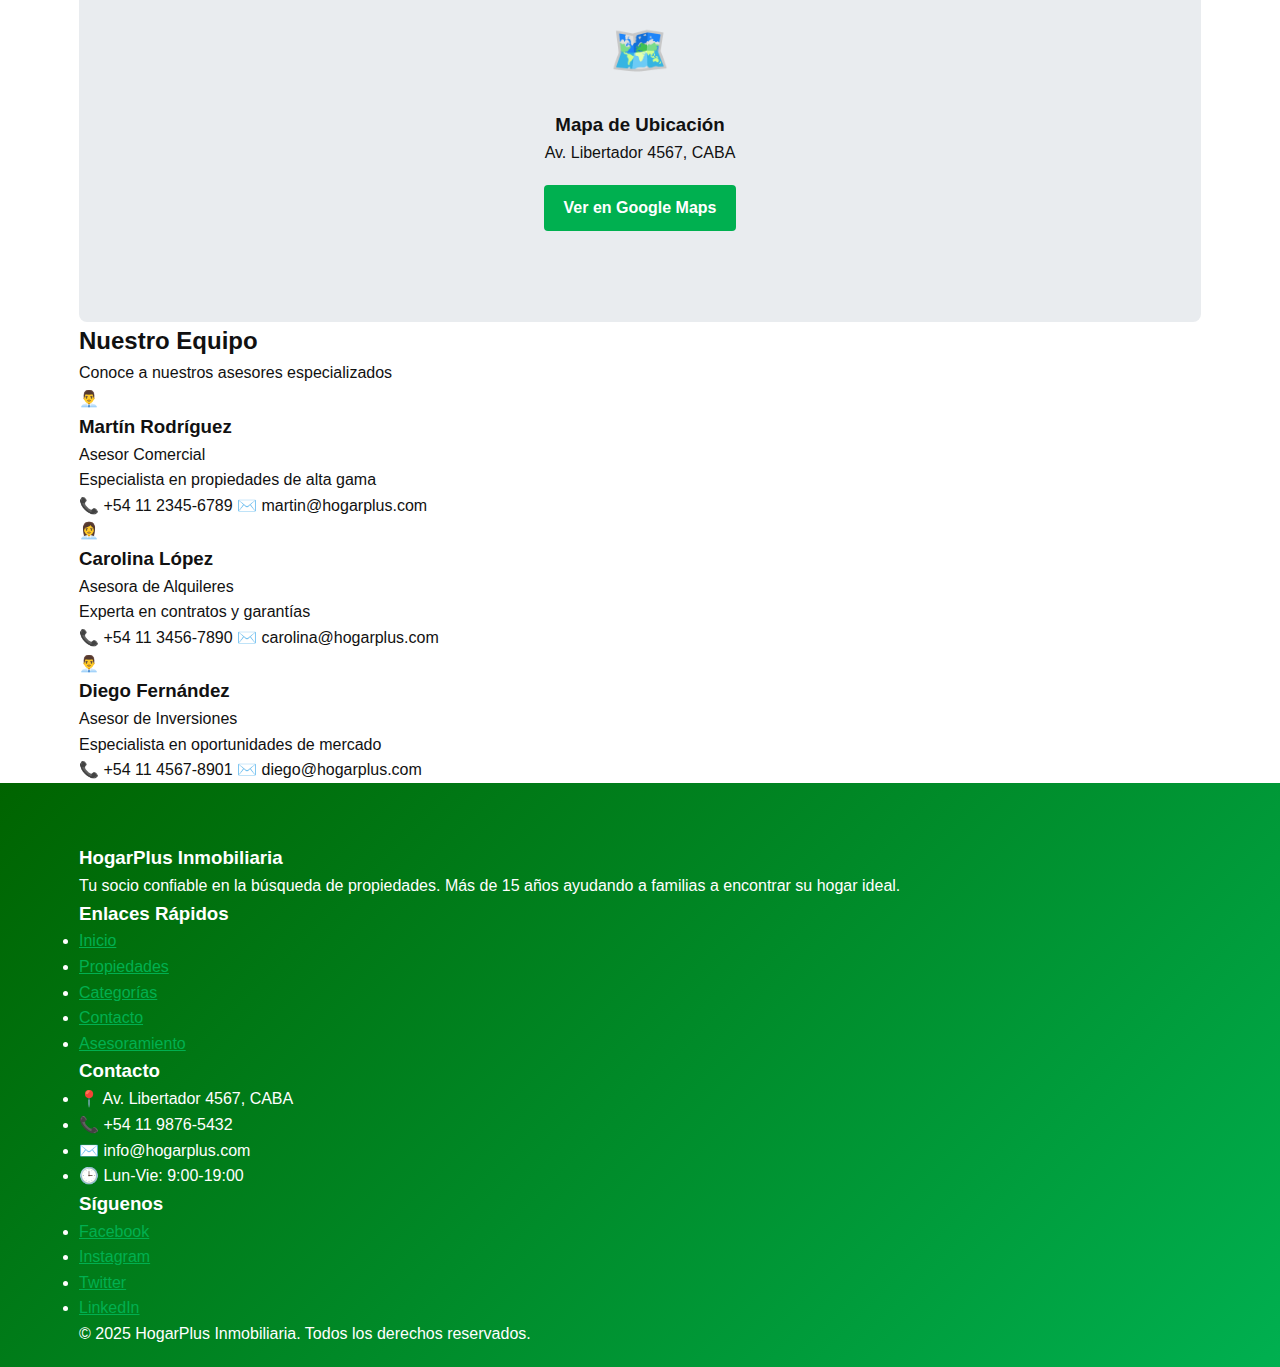
<file: Reentrega de diseño web/contacto .html>
<!DOCTYPE html>
<html lang="es">
<head>
    <meta charset="UTF-8">
    <meta name="viewport" content="width=device-width, initial-scale=1.0">
    <title>Contacto - HogarPlus Inmobiliaria</title>
    <link rel="stylesheet" href="css/style.css">
    <link rel="stylesheet" href="css/responsive.css">
</head>
<body>
    <header>
        <div class="container header-container">
            <a href="index.html" class="logo" style="text-decoration: none; color: inherit;">
                <div class="logo-icon">HP</div>
                <div class="logo-text">Hogar<span>Plus</span></div>
            </a>
            <nav>
                <ul>
                    <li><a href="index.html">Inicio</a></li>
        <li><a href="propiedades.html">Propiedades</a></li>
        <li><a href="categorias.html">Categorías</a></li>
        <li><a href="contacto.html" class="active">Contacto</a></li>
        <li><a href="asesoramiento.html">Asesoramiento</a></li>
                </ul>
            </nav>
        </div>
    </header>

    <!-- Hero Section -->
   <section class="hero" style="background: linear-gradient(rgba(44, 62, 80, 0.8), rgba(44, 62, 80, 0.8)), url('images/images/hero/hero-contacto.jpg'); background-size: cover; background-position: center;">

        <div class="container">
            <h1>Contáctanos</h1>
            <p>Estamos aquí para ayudarte a encontrar la propiedad de tus sueños. No dudes en contactarnos.</p>
        </div>
    </section>

    <!-- Información de Contacto -->
    <section class="container" style="padding: 80px 0;">
        <div class="contact-grid">
            <div class="contact-info">
                <h2>Estamos para Ayudarte</h2>
                <p>En HogarPlus Inmobiliaria, nos especializamos en hacer realidad tus proyectos inmobiliarios. Contamos con un equipo de profesionales listos para asistirte.</p>
                
                <div class="contact-details">
                    <div class="contact-item">
                        <div class="contact-icon">📍</div>
                        <div>
                            <h4>Oficina Central</h4>
                            <p>Av. Libertador 4567, CABA<br>Buenos Aires, Argentina</p>
                        </div>
                    </div>
                    
                    <div class="contact-item">
                        <div class="contact-icon">📞</div>
                        <div>
                            <h4>Teléfonos</h4>
                            <p>+54 11 9876-5432<br>+54 11 2345-6789</p>
                        </div>
                    </div>
                    
                    <div class="contact-item">
                        <div class="contact-icon">✉️</div>
                        <div>
                            <h4>Email</h4>
                            <p>info@hogarplus.com<br>ventas@hogarplus.com</p>
                        </div>
                    </div>
                    
                    <div class="contact-item">
                        <div class="contact-icon">🕒</div>
                        <div>
                            <h4>Horarios de Atención</h4>
                            <p>Lunes a Viernes: 9:00 - 19:00<br>Sábados: 9:00 - 13:00</p>
                        </div>
                    </div>
                </div>

                <div class="social-links">
                    <h4>Síguenos en Redes Sociales</h4>
                    <div class="social-icons">
                        <a href="https://facebook.com/hogarplus.inmobiliaria" class="social-icon">📘</a>
                        <a href="https://instagram.com/hogarplus.inmobiliaria" class="social-icon">📷</a>
                        <a href="https://twitter.com/hogarplus_ar" class="social-icon">🐦</a>
                        <a href="https://linkedin.com/company/hogarplus-inmobiliaria" class="social-icon">💼</a>
                    </div>
                </div>
            </div>

            <!-- Formulario de Contacto -->
            <div class="contact-form-container">
                <h2>Envíanos un Mensaje</h2>
                <form class="contact-form">
                    <div class="form-row">
                        <div class="form-group">
                            <label for="nombre">Nombre Completo *</label>
                            <input type="text" id="nombre" class="form-control" required>
                        </div>
                        <div class="form-group">
                            <label for="email">Email *</label>
                            <input type="email" id="email" class="form-control" required>
                        </div>
                    </div>
                    
                    <div class="form-row">
                        <div class="form-group">
                            <label for="telefono">Teléfono</label>
                            <input type="tel" id="telefono" class="form-control">
                        </div>
                        <div class="form-group">
                            <label for="asunto">Asunto</label>
                            <select id="asunto" class="form-control">
                                <option value="">Selecciona un asunto</option>
                                <option value="compra">Quiero comprar</option>
                                <option value="alquiler">Quiero alquilar</option>
                                <option value="vender">Quiero vender</option>
                                <option value="alquilar">Quiero alquilar mi propiedad</option>
                                <option value="info">Solicitar información</option>
                                <option value="otro">Otro</option>
                            </select>
                        </div>
                    </div>
                    
                    <div class="form-group">
                        <label for="propiedad-interes">Propiedad de interés (opcional)</label>
                        <input type="text" id="propiedad-interes" class="form-control" placeholder="Código o dirección de la propiedad">
                    </div>
                    
                    <div class="form-group">
                        <label for="mensaje">Mensaje *</label>
                        <textarea id="mensaje" class="form-control" rows="5" required placeholder="Cuéntanos en qué podemos ayudarte..."></textarea>
                    </div>
                    
                    <div class="form-group">
                        <label class="checkbox-label">
                            <input type="checkbox" required>
                            Acepto la política de privacidad y recibir información sobre propiedades
                        </label>
                    </div>
                    
                    <button type="submit" class="btn" style="width: 100%;">Enviar Mensaje</button>
                </form>
            </div>
        </div>
    </section>

    <!-- Mapa -->
    <section class="map-section">
        <div class="container">
            <h2 style="text-align: center; margin-bottom: 40px; color: var(--color-primario);">Nuestra Ubicación</h2>
            <div class="map-container">
                <div class="map-placeholder">
                    <div style="background: #e9ecef; height: 400px; display: flex; align-items: center; justify-content: center; border-radius: 8px;">
                        <div style="text-align: center;">
                            <div style="font-size: 3rem; margin-bottom: 20px;">🗺️</div>
                            <h3>Mapa de Ubicación</h3>
                            <p>Av. Libertador 4567, CABA</p>
                            <a href="https://maps.google.com" target="_blank" class="btn" style="margin-top: 20px;">Ver en Google Maps</a>
                        </div>
                    </div>
                </div>
            </div>
        </div>
    </section>

    <!-- Equipo de Asesores -->
    <section class="offers">
        <div class="container">
            <div class="section-title">
                <h2>Nuestro Equipo</h2>
                <p>Conoce a nuestros asesores especializados</p>
            </div>

            <div class="team-grid">
                <div class="team-member">
                    <div class="member-photo">👨‍💼</div>
                    <h3>Martín Rodríguez</h3>
                    <p class="member-role">Asesor Comercial</p>
                    <p>Especialista en propiedades de alta gama</p>
                    <div class="member-contact">
                        <span>📞 +54 11 2345-6789</span>
                        <span>✉️ martin@hogarplus.com</span>
                    </div>
                </div>

                <div class="team-member">
                    <div class="member-photo">👩‍💼</div>
                    <h3>Carolina López</h3>
                    <p class="member-role">Asesora de Alquileres</p>
                    <p>Experta en contratos y garantías</p>
                    <div class="member-contact">
                        <span>📞 +54 11 3456-7890</span>
                        <span>✉️ carolina@hogarplus.com</span>
                    </div>
                </div>

                <div class="team-member">
                    <div class="member-photo">👨‍💼</div>
                    <h3>Diego Fernández</h3>
                    <p class="member-role">Asesor de Inversiones</p>
                    <p>Especialista en oportunidades de mercado</p>
                    <div class="member-contact">
                        <span>📞 +54 11 4567-8901</span>
                        <span>✉️ diego@hogarplus.com</span>
                    </div>
                </div>
            </div>
        </div>
    </section>

    <footer>
        <div class="container">
            <div class="footer-content">
                <div class="footer-column">
                    <h3>HogarPlus Inmobiliaria</h3>
                    <p>Tu socio confiable en la búsqueda de propiedades. Más de 15 años ayudando a familias a encontrar su hogar ideal.</p>
                </div>
                
                <div class="footer-column">
                    <h3>Enlaces Rápidos</h3>
                    <ul class="footer-links">
                      <li><a href="index.html">Inicio</a></li>
        <li><a href="propiedades.html">Propiedades</a></li>
        <li><a href="categorias.html">Categorías</a></li>
        <li><a href="contacto.html" class="active">Contacto</a></li>
        <li><a href="asesoramiento.html">Asesoramiento</a></li>
                    </ul>
                </div>
                
                <div class="footer-column">
                    <h3>Contacto</h3>
                    <ul class="footer-links">
                        <li>📍 Av. Libertador 4567, CABA</li>
                        <li>📞 +54 11 9876-5432</li>
                        <li>✉️ info@hogarplus.com</li>
                        <li>🕒 Lun-Vie: 9:00-19:00</li>
                    </ul>
                </div>
                
                <div class="footer-column">
                    <h3>Síguenos</h3>
                    <ul class="footer-links">
                        <li><a href="https://facebook.com/hogarplus.inmobiliaria">Facebook</a></li>
                        <li><a href="https://instagram.com/hogarplus.inmobiliaria">Instagram</a></li>
                        <li><a href="https://twitter.com/hogarplus_ar">Twitter</a></li>
                        <li><a href="https://linkedin.com/company/hogarplus-inmobiliaria">LinkedIn</a></li>
                    </ul>
                </div>
            </div>
            
            <div class="footer-bottom">
                <p>&copy; 2025 HogarPlus Inmobiliaria. Todos los derechos reservados.</p>
            </div>
        </div>
    </footer>

    <script src="js/script.js"></script>
</body>
</html>
</file>
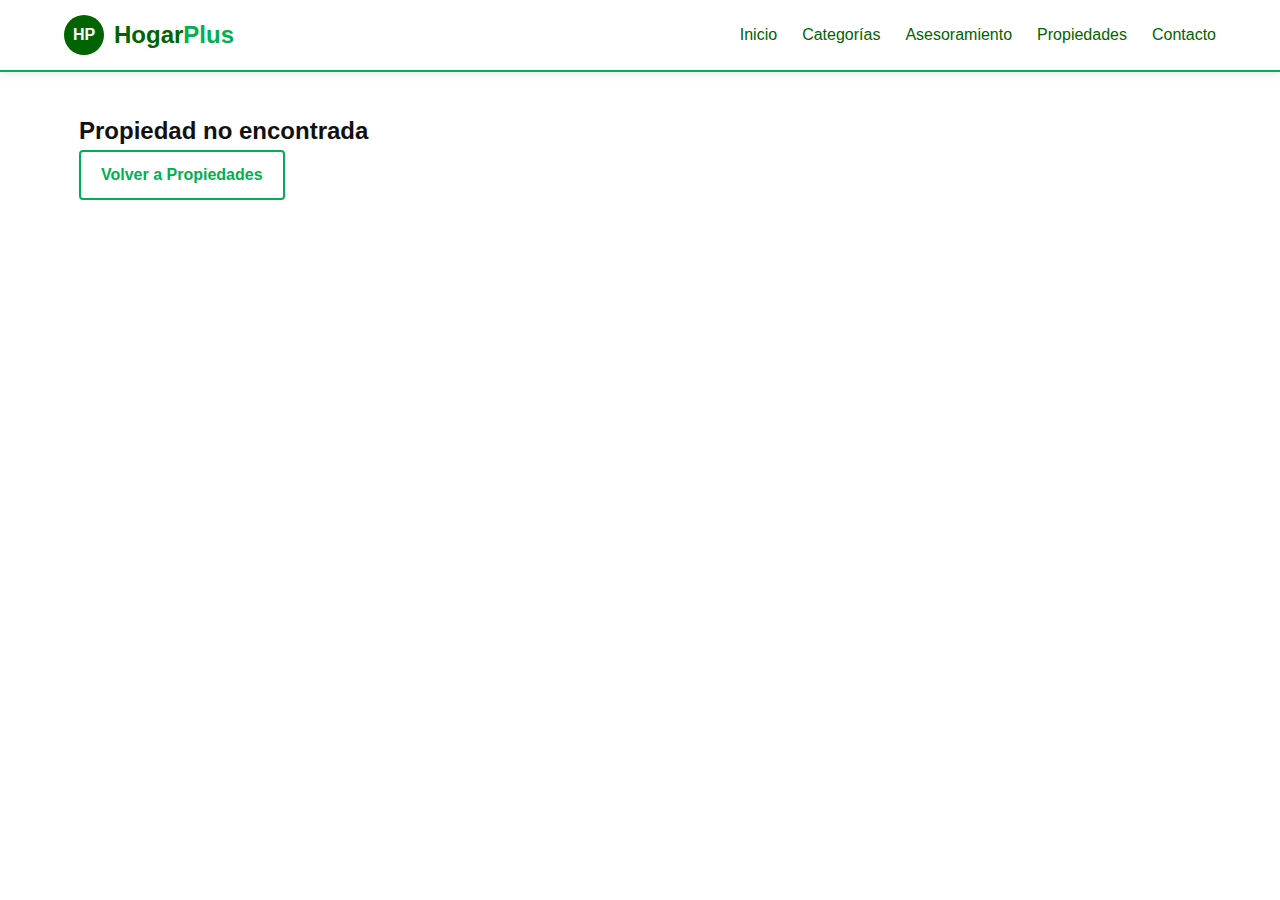
<file: Reentrega de diseño web/propiedad -detalle .html>
<!DOCTYPE html>
<html lang="es">
<head>
    <meta charset="UTF-8">
    <meta name="viewport" content="width=device-width, initial-scale=1.0">
    <title>Detalle de Propiedad - HogarPlus</title>
    <link rel="stylesheet" href="css/style.css">
</head>
<body>

<header>
    <div class="header-container container">
        <div class="logo">
            <div class="logo-icon">HP</div>
            <div class="logo-text">Hogar<span>Plus</span></div>
        </div>
        <nav>
            <ul>
                <li><a href="index.html">Inicio</a></li>
                <li><a href="categorias.html">Categorías</a></li>
                <li><a href="asesoramiento.html">Asesoramiento</a></li>
                <li><a href="propiedades.html">Propiedades</a></li>
                <li><a href="contacto.html">Contacto</a></li>
            </ul>
        </nav>
    </div>
</header>

<section class="container" style="margin-top: 40px;">

    <div id="property-container"></div>

</section>

<script>
/* BASE DE DATOS DE PROPIEDADES */
const propiedades = {
    1: {
        id: 1,
        titulo: "Casa moderna con piscina",
        precio: "$250.000",
        ubicacion: "San Luis Capital",
        imagenes: ["images/images/propiedades/propiedad1.jpg", "images/images/propiedades/propiedad1-1.jpg"],
        ambientes: 4,
        banos: 2,
        cochera: 1
    },
    2: {
        id: 2,
        titulo: "Departamento en zona céntrica",
        precio: "$130.000",
        ubicacion: "Villa Mercedes",
        imagenes: ["images/images/propiedades/propiedad2.jpg"],
        ambientes: 3,
        banos: 1,
        cochera: 0
    },
    3: {
        id: 3,
        titulo: "Terreno 500m²",
        precio: "$40.000",
        ubicacion: "Juana Koslay",
        imagenes: ["images/images/propiedades/propiedad3.jpg"],
        ambientes: 0,
        banos: 0,
        cochera: 0
    },
    4: {
        id: 4,
        titulo: "Casa en barrio privado",
        precio: "$320.000",
        ubicacion: "La Punta",
        imagenes: ["images/images/propiedades/propiedad4.jpg"],
        ambientes: 5,
        banos: 3,
        cochera: 2
    },
    5: {
        id: 5,
        titulo: "Cabaña turística",
        precio: "$80.000",
        ubicacion: "El Volcán",
        imagenes: ["images/images/propiedades/propiedad5.jpg"],
        ambientes: 2,
        banos: 1,
        cochera: 1
    },
    6: {
        id: 6,
        titulo: "Local comercial 120m²",
        precio: "$150.000",
        ubicacion: "San Luis Centro",
        imagenes: ["images/images/propiedades/propiedad6.jpg"],
        ambientes: 1,
        banos: 1,
        cochera: 0
    }
};

/* OBTENER ID DE URL */
const params = new URLSearchParams(window.location.search);
const id = params.get("id");

/* CONTENEDOR */
const container = document.getElementById("property-container");

if (propiedades[id]) {

    const p = propiedades[id];

    container.innerHTML = `
        <div class="property-header">
            <div class="property-info">
                <h1>${p.titulo}</h1>
                <div class="property-price">${p.precio}</div>
                <div class="property-location"><i>📍</i> ${p.ubicacion}</div>
                <div class="property-features-overview">
                    <div class="feature-item"><i class="feature-icon">🛏</i>${p.ambientes} Ambientes</div>
                    <div class="feature-item"><i class="feature-icon">🚿</i>${p.banos} Baños</div>
                    <div class="feature-item"><i class="feature-icon">🚗</i>${p.cochera} Cochera</div>
                </div>
                <a href="propiedades.html" class="btn btn-outline" style="margin-top:20px;">← Volver</a>
            </div>

            <div class="property-actions">
                <div class="property-gallery">
                    <div class="gallery-main">
                        <img id="mainImage" src="${p.imagenes[0]}">
                    </div>
                    <div class="gallery-thumbnails">
                        ${p.imagenes.map(img => `
                            <img class="thumbnail" src="${img}" onclick="document.getElementById('mainImage').src='${img}'">
                        `).join('')}
                    </div>
                </div>
            </div>
        </div>
    `;

} else {
    container.innerHTML = `
        <h2>Propiedad no encontrada</h2>
        <a href="propiedades.html" class="btn btn-outline">Volver a Propiedades</a>
    `;
}
</script>

</body>
</html>
</file>
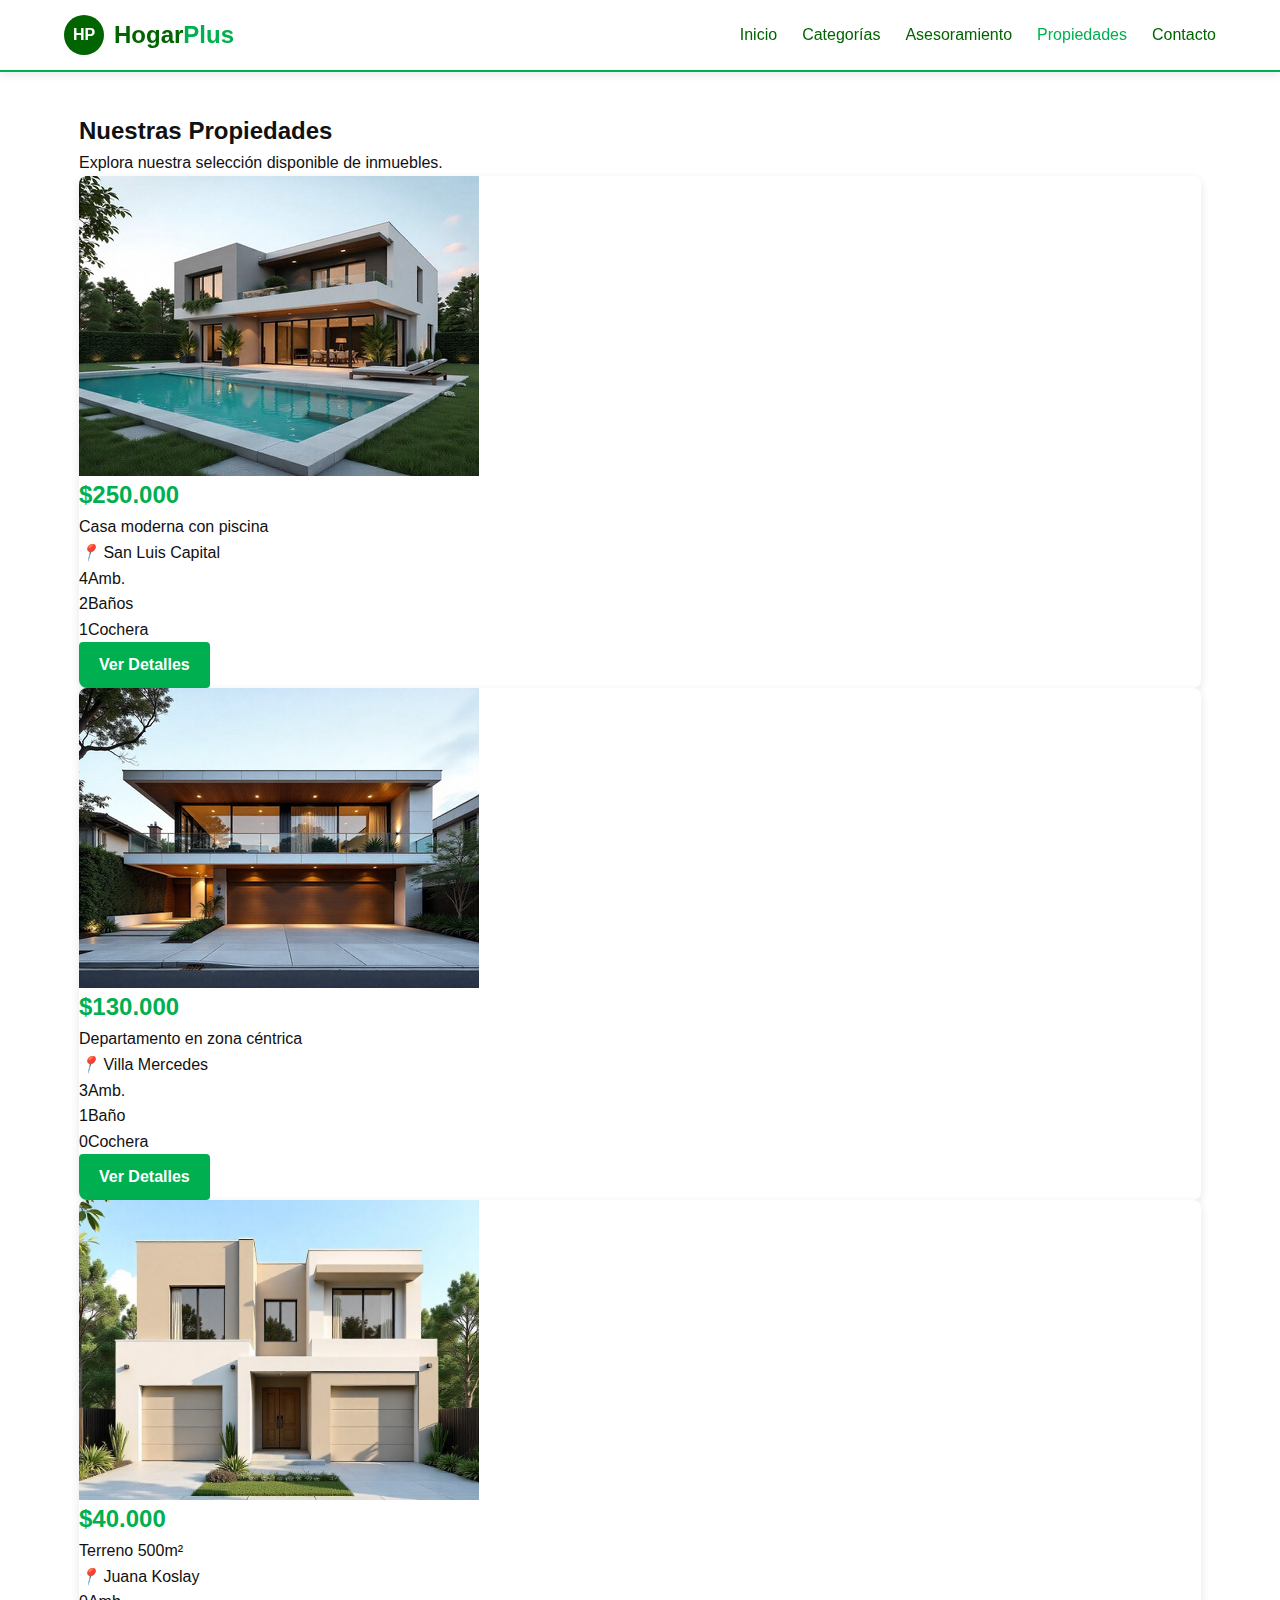
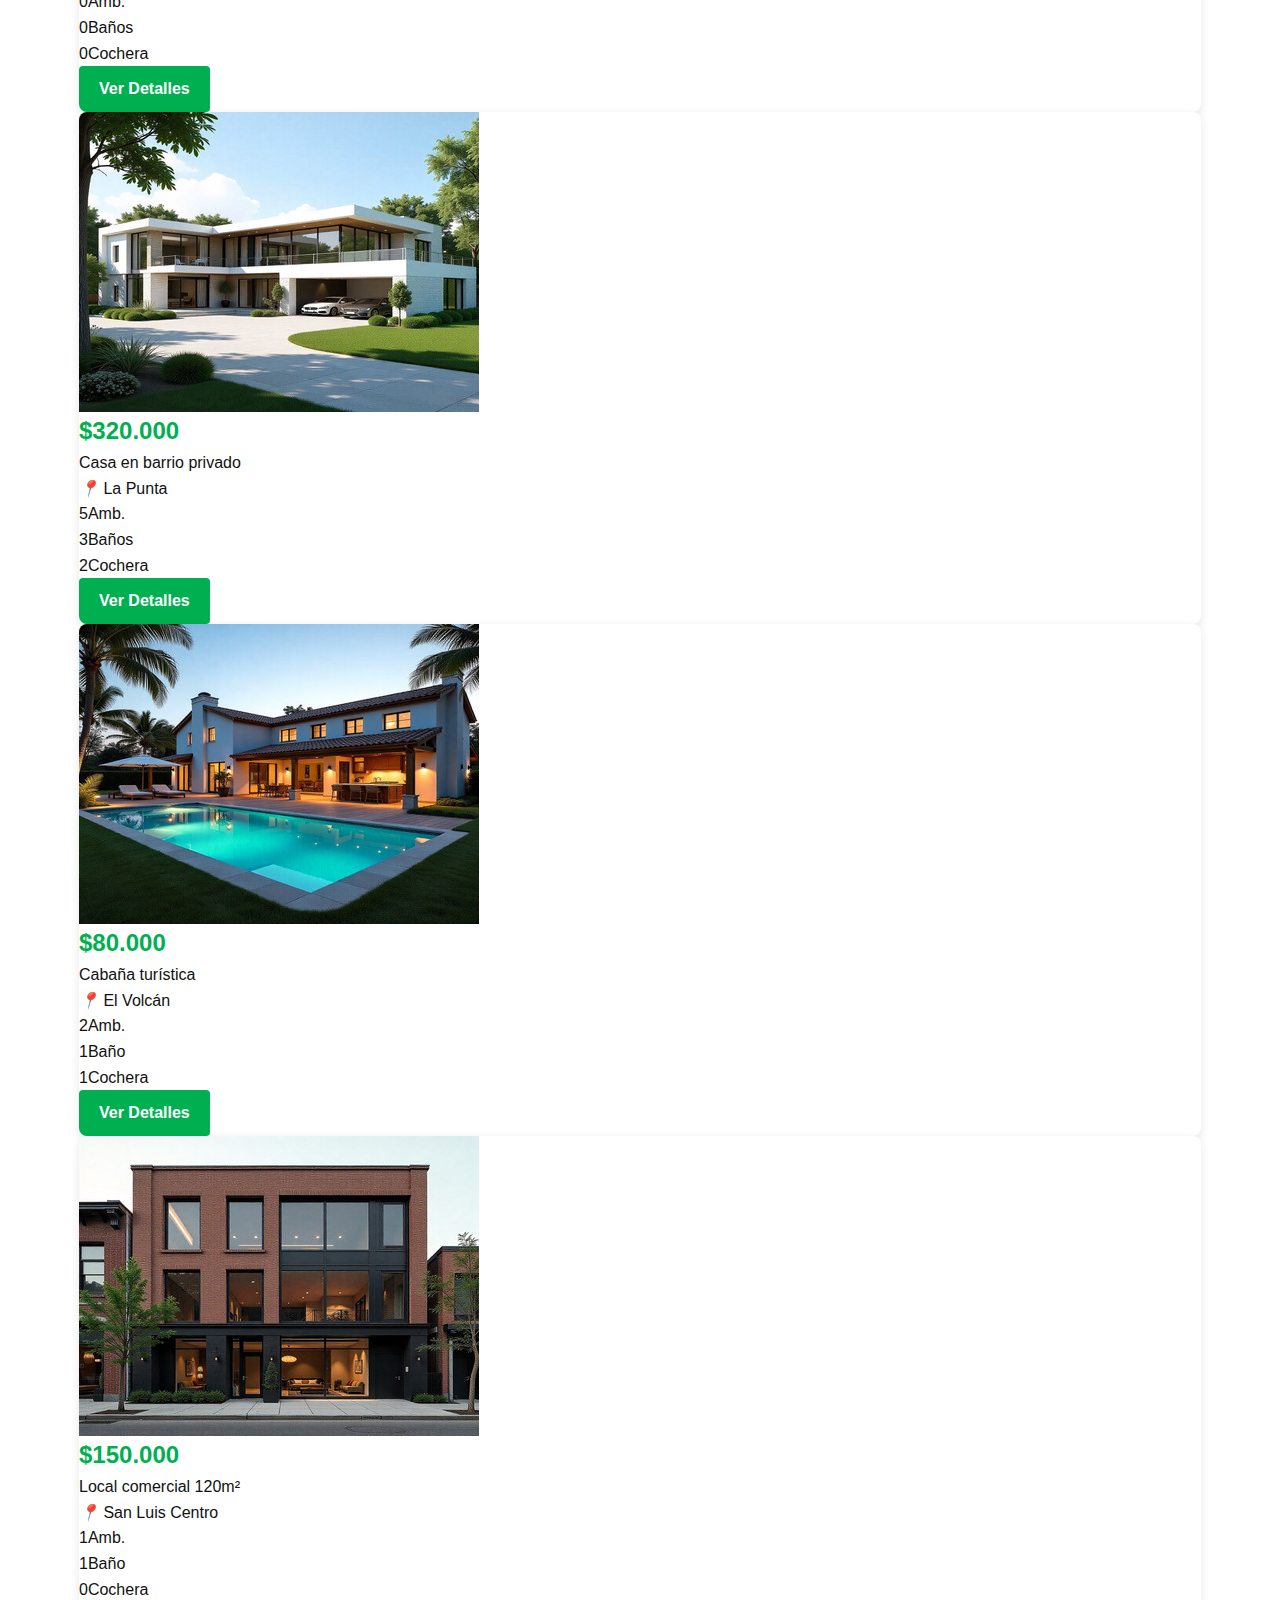
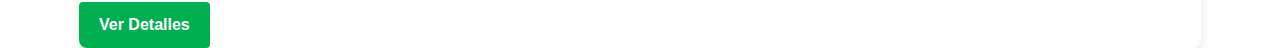
<file: Reentrega de diseño web/propiedades .html>
<!DOCTYPE html>
<html lang="es">
<head>
    <meta charset="UTF-8">
    <meta name="viewport" content="width=device-width, initial-scale=1.0">
    <title>Propiedades - HogarPlus</title>
    <link rel="stylesheet" href="css/style.css">
</head>
<body>

<header>
    <div class="header-container container">
        <div class="logo">
            <div class="logo-icon">HP</div>
            <div class="logo-text">Hogar<span>Plus</span></div>
        </div>
        <nav>
            <ul>
                <li><a href="index.html">Inicio</a></li>
                <li><a href="categorias.html">Categorías</a></li>
                <li><a href="asesoramiento.html">Asesoramiento</a></li>
                <li><a href="propiedades.html" class="active">Propiedades</a></li>
                <li><a href="contacto.html">Contacto</a></li>
            </ul>
        </nav>
    </div>
</header>

<section class="container" style="margin-top: 40px;">

    <div class="section-title">
        <h2>Nuestras Propiedades</h2>
        <p>Explora nuestra selección disponible de inmuebles.</p>
    </div>

    <div class="properties-grid">

        <!-- PROPIEDAD 1 -->
        <div class="property-card">
            <div class="property-image">
                <img src="images/images/propiedades/propiedad1.jpg" alt="Casa moderna con piscina">
            </div>
            <div class="property-details">
                <div class="property-price">$250.000</div>
                <div class="property-title">Casa moderna con piscina</div>
                <div class="property-location"><i>📍</i> San Luis Capital</div>
                <div class="property-features">
                    <div class="feature"><span class="feature-value">4</span><span class="feature-label">Amb.</span></div>
                    <div class="feature"><span class="feature-value">2</span><span class="feature-label">Baños</span></div>
                    <div class="feature"><span class="feature-value">1</span><span class="feature-label">Cochera</span></div>
                </div>
                <a href="propiedad-detalle.html?id=1" class="btn">Ver Detalles</a>
            </div>
        </div>

        <!-- PROPIEDAD 2 -->
        <div class="property-card">
            <div class="property-image">
                <img src="images/images/propiedades/propiedad2.jpg" alt="Departamento en zona céntrica">
            </div>
            <div class="property-details">
                <div class="property-price">$130.000</div>
                <div class="property-title">Departamento en zona céntrica</div>
                <div class="property-location"><i>📍</i> Villa Mercedes</div>
                <div class="property-features">
                    <div class="feature"><span class="feature-value">3</span><span class="feature-label">Amb.</span></div>
                    <div class="feature"><span class="feature-value">1</span><span class="feature-label">Baño</span></div>
                    <div class="feature"><span class="feature-value">0</span><span class="feature-label">Cochera</span></div>
                </div>
                <a href="propiedad-detalle.html?id=2" class="btn">Ver Detalles</a>
            </div>
        </div>

        <!-- PROPIEDAD 3 -->
        <div class="property-card">
            <div class="property-image">
                <img src="images/images/propiedades/propiedad3.jpg" alt="Terreno 500m²">
            </div>
            <div class="property-details">
                <div class="property-price">$40.000</div>
                <div class="property-title">Terreno 500m²</div>
                <div class="property-location"><i>📍</i> Juana Koslay</div>
                <div class="property-features">
                    <div class="feature"><span class="feature-value">0</span><span class="feature-label">Amb.</span></div>
                    <div class="feature"><span class="feature-value">0</span><span class="feature-label">Baños</span></div>
                    <div class="feature"><span class="feature-value">0</span><span class="feature-label">Cochera</span></div>
                </div>
                <a href="propiedad-detalle.html?id=3" class="btn">Ver Detalles</a>
            </div>
        </div>

        <!-- PROPIEDAD 4 -->
        <div class="property-card">
            <div class="property-image">
                <img src="images/images/propiedades/propiedad4.jpg" alt="Casa en barrio privado">
            </div>
            <div class="property-details">
                <div class="property-price">$320.000</div>
                <div class="property-title">Casa en barrio privado</div>
                <div class="property-location"><i>📍</i> La Punta</div>
                <div class="property-features">
                    <div class="feature"><span class="feature-value">5</span><span class="feature-label">Amb.</span></div>
                    <div class="feature"><span class="feature-value">3</span><span class="feature-label">Baños</span></div>
                    <div class="feature"><span class="feature-value">2</span><span class="feature-label">Cochera</span></div>
                </div>
                <a href="propiedad-detalle.html?id=4" class="btn">Ver Detalles</a>
            </div>
        </div>

        <!-- PROPIEDAD 5 -->
        <div class="property-card">
            <div class="property-image">
                <img src="images/images/propiedades/propiedad5.jpg" alt="Cabaña turística">
            </div>
            <div class="property-details">
                <div class="property-price">$80.000</div>
                <div class="property-title">Cabaña turística</div>
                <div class="property-location"><i>📍</i> El Volcán</div>
                <div class="property-features">
                    <div class="feature"><span class="feature-value">2</span><span class="feature-label">Amb.</span></div>
                    <div class="feature"><span class="feature-value">1</span><span class="feature-label">Baño</span></div>
                    <div class="feature"><span class="feature-value">1</span><span class="feature-label">Cochera</span></div>
                </div>
                <a href="propiedad-detalle.html?id=5" class="btn">Ver Detalles</a>
            </div>
        </div>

        <!-- PROPIEDAD 6 -->
        <div class="property-card">
            <div class="property-image">
                <img src="images/images/propiedades/propiedad6.jpg" alt="Local comercial 120m²">
            </div>
            <div class="property-details">
                <div class="property-price">$150.000</div>
                <div class="property-title">Local comercial 120m²</div>
                <div class="property-location"><i>📍</i> San Luis Centro</div>
                <div class="property-features">
                    <div class="feature"><span class="feature-value">1</span><span class="feature-label">Amb.</span></div>
                    <div class="feature"><span class="feature-value">1</span><span class="feature-label">Baño</span></div>
                    <div class="feature"><span class="feature-value">0</span><span class="feature-label">Cochera</span></div>
                </div>
                <a href="propiedad-detalle.html?id=6" class="btn">Ver Detalles</a>
            </div>
        </div>

    </div>
</section>

</body>
</html>
</file>
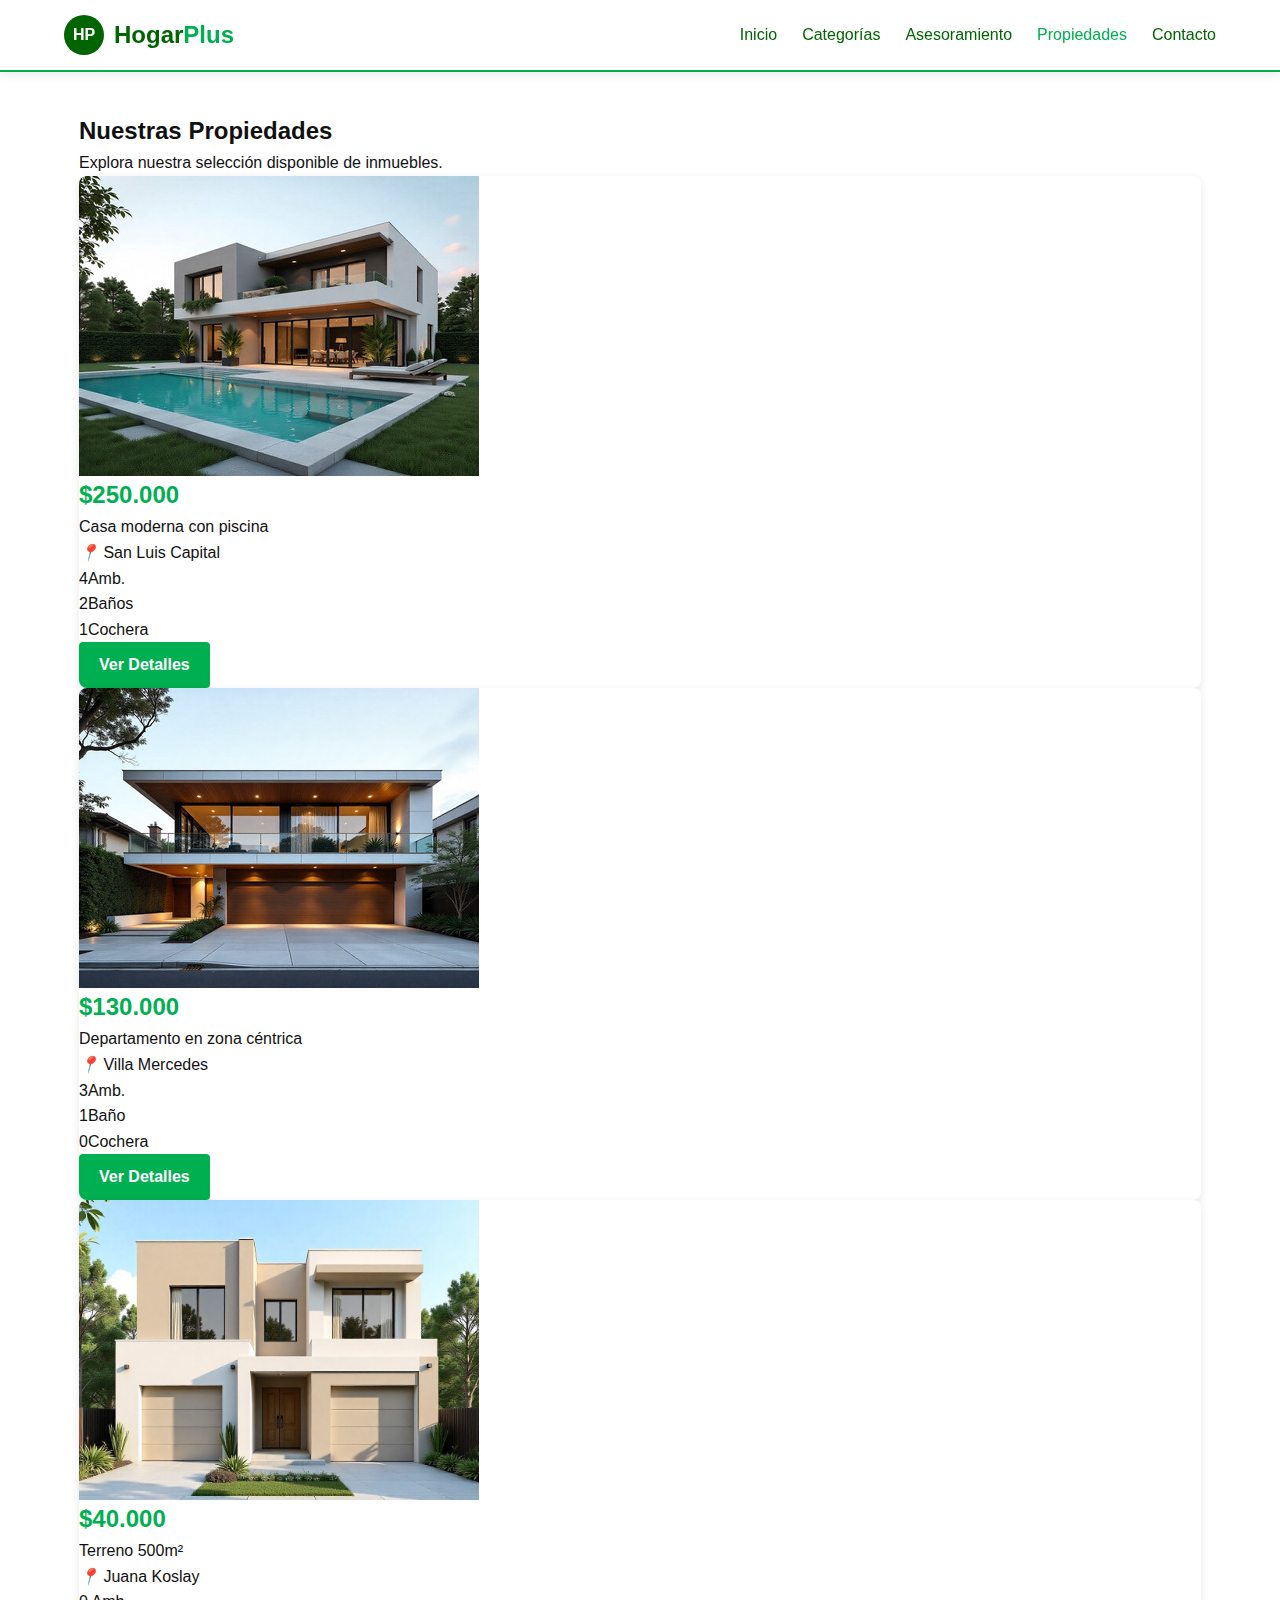
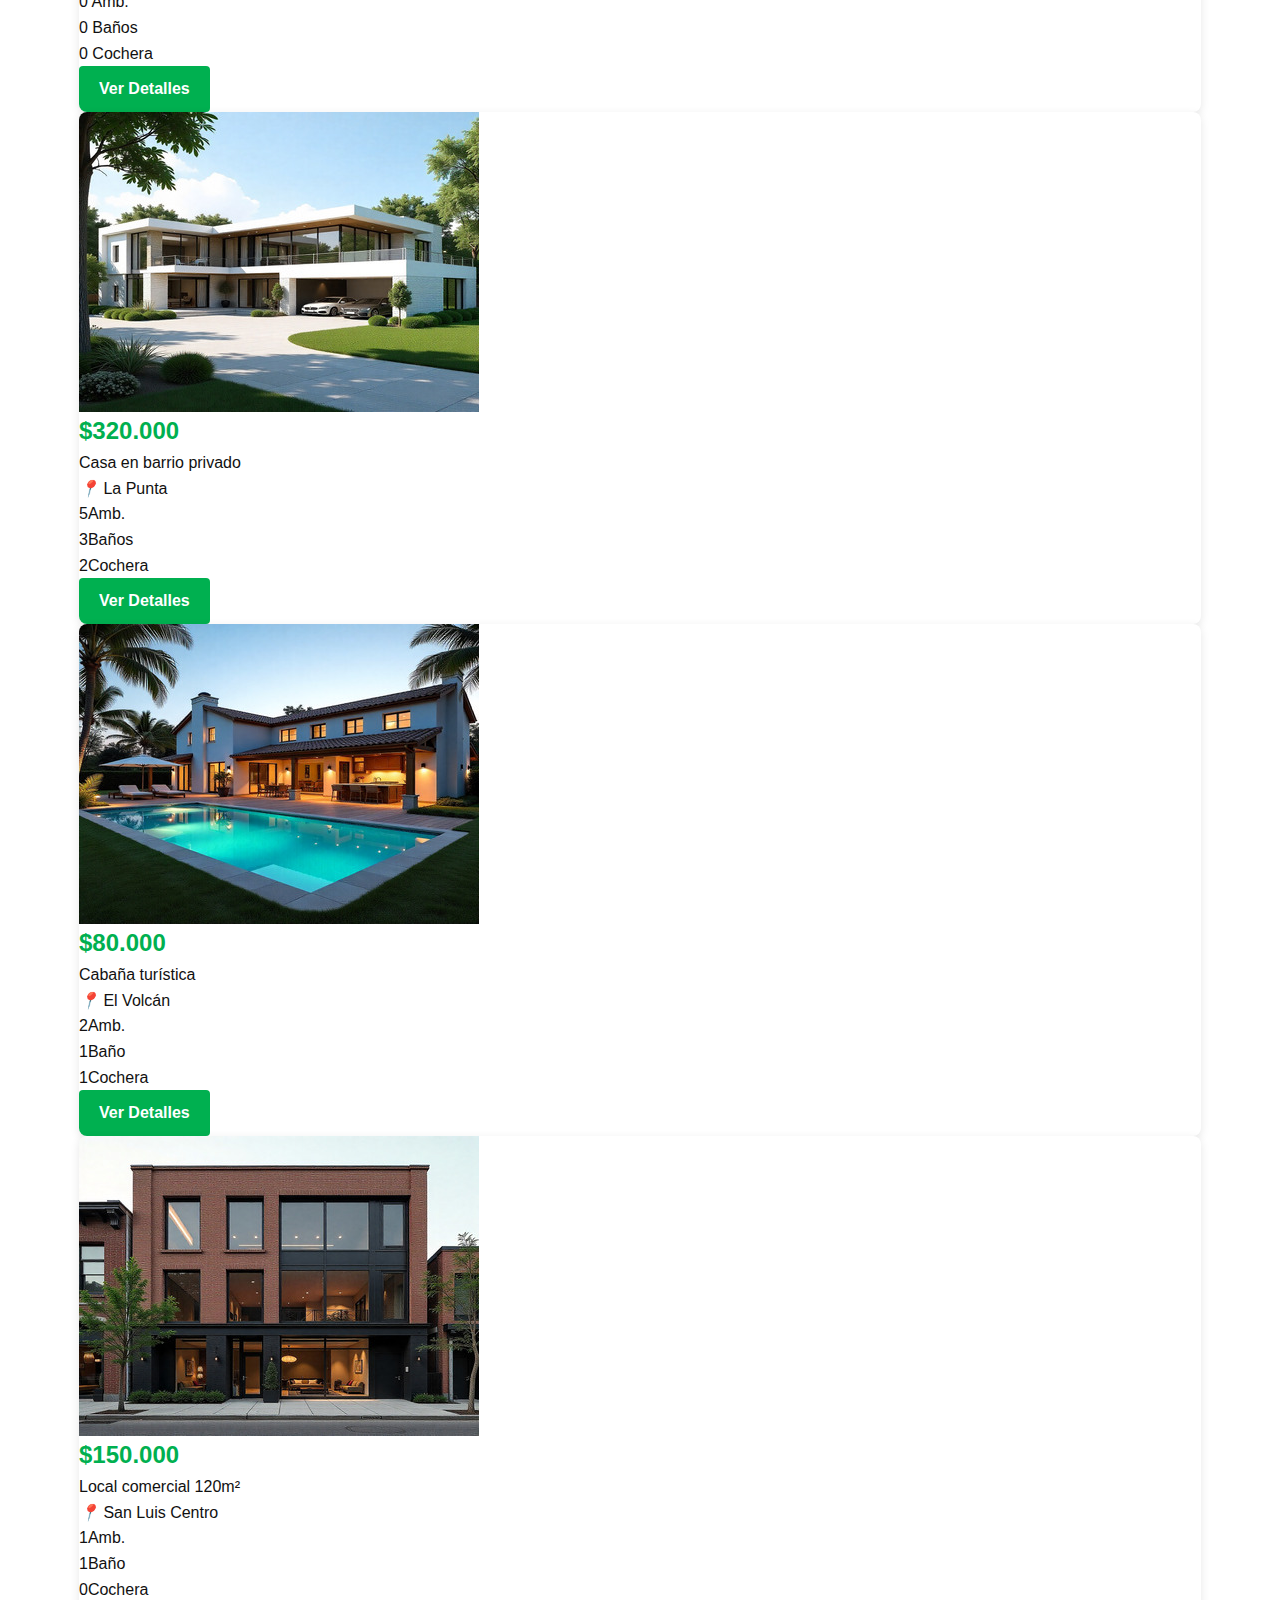
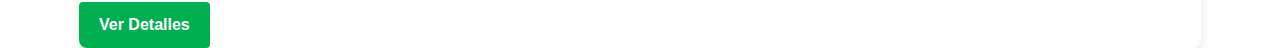
<file: Reentrega de diseño web/propiedades.html>
<!DOCTYPE html>
<html lang="es">
<head>
    <meta charset="UTF-8">
    <meta name="viewport" content="width=device-width, initial-scale=1.0">
    <title>Propiedades - HogarPlus</title>
    <link rel="stylesheet" href="css/style.css">
</head>
<body>

<header>
    <div class="header-container container">
        <div class="logo">
            <div class="logo-icon">HP</div>
            <div class="logo-text">Hogar<span>Plus</span></div>
        </div>
        <nav>
            <ul>
                <li><a href="index.html">Inicio</a></li>
                <li><a href="categorias.html">Categorías</a></li>
                <li><a href="asesoramiento.html">Asesoramiento</a></li>
                <li><a href="propiedades.html" class="active">Propiedades</a></li>
                <li><a href="contacto.html">Contacto</a></li>
            </ul>
        </nav>
    </div>
</header>

<section class="container" style="margin-top: 40px;">

    <div class="section-title">
        <h2>Nuestras Propiedades</h2>
        <p>Explora nuestra selección disponible de inmuebles.</p>
    </div>

    <div class="properties-grid">

        <!-- PROPIEDAD 1 -->
        <div class="property-card">
            <div class="property-image">
                <img src="images/images/propiedades/propiedad1.jpg" alt="Casa moderna con piscina">
            </div>
            <div class="property-details">
                <div class="property-price">$250.000</div>
                <div class="property-title">Casa moderna con piscina</div>
                <div class="property-location"><i>📍</i> San Luis Capital</div>
                <div class="property-features">
                    <div class="feature"><span class="feature-value">4</span><span class="feature-label">Amb.</span></div>
                    <div class="feature"><span class="feature-value">2</span><span class="feature-label">Baños</span></div>
                    <div class="feature"><span class="feature-value">1</span><span class="feature-label">Cochera</span></div>
                </div>
                <a href="propiedad-detalle.html" class="btn">Ver Detalles</a>
            </div>
        </div>

        <!-- PROPIEDAD 2 -->
        <div class="property-card">
            <div class="property-image">
                <img src="images/images/propiedades/propiedad2.jpg" alt="Departamento en zona céntrica">
            </div>
            <div class="property-details">
                <div class="property-price">$130.000</div>
                <div class="property-title">Departamento en zona céntrica</div>
                <div class="property-location"><i>📍</i> Villa Mercedes</div>
                <div class="property-features">
                    <div class="feature"><span class="feature-value">3</span><span class="feature-label">Amb.</span></div>
                    <div class="feature"><span class="feature-value">1</span><span class="feature-label">Baño</span></div>
                    <div class="feature"><span class="feature-value">0</span><span class="feature-label">Cochera</span></div>
                </div>
                <a href="propiedad-detalle.html?id=2" class="btn">Ver Detalles</a>
            </div>
        </div>

      <!-- PROPIEDAD 3 -->
<div class="property-card">
    <div class="property-image">
        <img src="images/images/propiedades/propiedad3.jpg" alt="Terreno 500m²">
    </div>
    <div class="property-details">
        <div class="property-price">$40.000</div>
        <div class="property-title">Terreno 500m²</div>
        <div class="property-location"><i>📍</i> Juana Koslay</div>
        <div class="property-features">
            <div class="feature">
                <span class="feature-value">0</span>
                <span class="feature-label">Amb.</span>
            </div>
            <div class="feature">
                <span class="feature-value">0</span>
                <span class="feature-label">Baños</span>
            </div>
            <div class="feature">
                <span class="feature-value">0</span>
                <span class="feature-label">Cochera</span>
            </div>
        </div>
        <a href="propiedad-detalle.html?id=3" class="btn">Ver Detalles</a>
    </div>
</div>


        <!-- PROPIEDAD 4 -->
        <div class="property-card">
            <div class="property-image">
                <img src="images/images/propiedades/propiedad4.jpg" alt="Casa en barrio privado">
            </div>
            <div class="property-details">
                <div class="property-price">$320.000</div>
                <div class="property-title">Casa en barrio privado</div>
                <div class="property-location"><i>📍</i> La Punta</div>
                <div class="property-features">
                    <div class="feature"><span class="feature-value">5</span><span class="feature-label">Amb.</span></div>
                    <div class="feature"><span class="feature-value">3</span><span class="feature-label">Baños</span></div>
                    <div class="feature"><span class="feature-value">2</span><span class="feature-label">Cochera</span></div>
                </div>
                <a href="propiedad-detalle.html?id=4" class="btn">Ver Detalles</a>
            </div>
        </div>

        <!-- PROPIEDAD 5 -->
        <div class="property-card">
            <div class="property-image">
                <img src="images/images/propiedades/propiedad5.jpg" alt="Cabaña turística">
            </div>
            <div class="property-details">
                <div class="property-price">$80.000</div>
                <div class="property-title">Cabaña turística</div>
                <div class="property-location"><i>📍</i> El Volcán</div>
                <div class="property-features">
                    <div class="feature"><span class="feature-value">2</span><span class="feature-label">Amb.</span></div>
                    <div class="feature"><span class="feature-value">1</span><span class="feature-label">Baño</span></div>
                    <div class="feature"><span class="feature-value">1</span><span class="feature-label">Cochera</span></div>
                </div>
                <a href="propiedad-detalle.html?id=5" class="btn">Ver Detalles</a>
            </div>
        </div>

        <!-- PROPIEDAD 6 -->
        <div class="property-card">
            <div class="property-image">
                <img src="images/images/propiedades/propiedad6.jpg" alt="Local comercial 120m²">
            </div>
            <div class="property-details">
                <div class="property-price">$150.000</div>
                <div class="property-title">Local comercial 120m²</div>
                <div class="property-location"><i>📍</i> San Luis Centro</div>
                <div class="property-features">
                    <div class="feature"><span class="feature-value">1</span><span class="feature-label">Amb.</span></div>
                    <div class="feature"><span class="feature-value">1</span><span class="feature-label">Baño</span></div>
                    <div class="feature"><span class="feature-value">0</span><span class="feature-label">Cochera</span></div>
                </div>
                <a href="propiedad-detalle.html?id=6" class="btn">Ver Detalles</a>
            </div>
        </div>

    </div>
</section>

</body>
</html>
</file>
<file: Reentrega de diseño web/css/style.css>
/* =========================================================
   PALETA VERDE OSCURO + VERDE CLARO + NEGRO + BLANCO
   ========================================================= */
:root {
    --color-primario: #006400;       /* Verde oscuro */
    --color-secundario: #00b050;     /* Verde claro */
    --color-acento: #4ade80;         /* Verde menta */
    --color-texto: #111111;          /* Negro suave */
    --color-fondo: #ffffff;          /* Blanco */
}

/* =========================================================
   RESETEO GENERAL
   ========================================================= */
* {
    margin: 0;
    padding: 0;
    box-sizing: border-box;
    font-family: 'Segoe UI', Tahoma, Geneva, Verdana, sans-serif;
}

body {
    background-color: var(--color-fondo);
    color: var(--color-texto);
    line-height: 1.6;
}

.container {
    width: 90%;
    max-width: 1200px;
    margin: 0 auto;
    padding: 0 15px;
}

/* =========================================================
   HEADER Y NAVEGACIÓN
   ========================================================= */
header {
    background-color: var(--color-fondo);
    border-bottom: 2px solid var(--color-secundario);
    box-shadow: 0 2px 10px rgba(0,0,0,0.1);
    position: sticky;
    top: 0;
    z-index: 1000;
}

.header-container {
    display: flex;
    justify-content: space-between;
    align-items: center;
    padding: 15px 0;
}

.logo {
    display: flex;
    align-items: center;
}

.logo-icon {
    width: 40px;
    height: 40px;
    background-color: var(--color-primario);
    border-radius: 50%;
    display: flex;
    align-items: center;
    justify-content: center;
    margin-right: 10px;
    color: white;
    font-weight: bold;
}

.logo-text {
    font-size: 1.5rem;
    font-weight: 700;
    color: var(--color-primario);
}

.logo-text span {
    color: var(--color-secundario);
}

nav ul {
    display: flex;
    list-style: none;
}

nav ul li {
    margin-left: 25px;
}

nav ul li a {
    text-decoration: none;
    color: var(--color-primario);
    font-weight: 500;
    transition: color 0.3s;
}

nav ul li a:hover,
nav ul li a.active {
    color: var(--color-secundario);
}

/* =========================================================
   BOTONES
   ========================================================= */
.btn {
    display: inline-block;
    background-color: var(--color-secundario);
    color: white;
    padding: 10px 20px;
    border-radius: 4px;
    text-decoration: none;
    font-weight: 600;
    transition: background-color 0.3s;
    border: none;
    cursor: pointer;
}
.btn:hover {
    background-color: var(--color-primario);
}

.btn-outline {
    background-color: transparent;
    border: 2px solid var(--color-secundario);
    color: var(--color-secundario);
}
.btn-outline:hover {
    background-color: var(--color-secundario);
    color: white;
}

/* =========================================================
   SECCIÓN HERO
   ========================================================= */
.hero {
    background: linear-gradient(rgba(0, 100, 0, 0.85), rgba(0, 100, 0, 0.85)),
                url('../images/hero/hero-bg.jpg');
    background-size: cover;
    background-position: center;
    color: white;
    padding: 100px 0;
    text-align: center;
}

.hero h1 {
    font-size: 2.5rem;
    margin-bottom: 20px;
}

.hero p {
    font-size: 1.2rem;
    max-width: 700px;
    margin: 0 auto 30px;
}

/* =========================================================
   TARJETAS DE PROPIEDADES
   ========================================================= */
.property-card {
    background-color: white;
    border-radius: 8px;
    overflow: hidden;
    box-shadow: 0 3px 10px rgba(0,0,0,0.1);
    transition: transform 0.3s, box-shadow 0.3s;
    position: relative;
}
.property-card:hover {
    transform: translateY(-5px);
    box-shadow: 0 10px 20px rgba(0, 128, 0, 0.2);
}

.property-price {
    font-size: 1.5rem;
    font-weight: 700;
    color: var(--color-secundario);
}

.property-badge {
    position: absolute;
    top: 15px;
    right: 15px;
    background-color: var(--color-secundario);
    color: white;
    padding: 5px 10px;
    border-radius: 4px;
    font-size: 0.8rem;
    font-weight: 600;
    z-index: 10;
}
.property-badge.terreno {
    background-color: var(--color-acento);
}
.property-image {
    width: 400px;
    height: 300px;
    overflow: hidden;
}

.property-image img {
    width: 100%;
    height: 100%;
    object-fit: cover;
}


/* =========================================================
   FOOTER
   ========================================================= */
footer {
    background: linear-gradient(135deg, var(--color-primario), var(--color-secundario));
    color: white;
    padding: 60px 0 20px;
}

.footer-links a:hover {
    color: var(--color-acento);
}

/* =========================================================
   OTROS AJUSTES
   ========================================================= */
a {
    color: var(--color-secundario);
}
a:hover {
    color: var(--color-primario);
}

.btn,
.page-link {
    transition: all 0.3s ease;
}

.page-link.active {
    background-color: var(--color-secundario);
    color: white;
    border-color: var(--color-secundario);
}
</file>
<file: Reentrega de diseño web/css/responsive.css>
/* Responsive */
@media (max-width: 768px) {
    .header-container {
        flex-direction: column;
    }
    
    nav ul {
        margin-top: 15px;
        flex-wrap: wrap;
        justify-content: center;
    }
    
    nav ul li {
        margin: 5px 10px;
    }
    
    .hero h1 {
        font-size: 2rem;
    }
    
    .hero p {
        font-size: 1rem;
    }
    
    .search-form {
        grid-template-columns: 1fr;
    }
    
    .properties-grid {
        grid-template-columns: 1fr;
    }
    
    .property-features {
        flex-direction: column;
        gap: 10px;
    }
    
    .feature {
        flex-direction: row;
        justify-content: space-between;
    }
    
    .offer-cards {
        grid-template-columns: 1fr;
    }
    
    .footer-content {
        grid-template-columns: 1fr;
        gap: 30px;
    }
    
    .categories-grid {
        grid-template-columns: 1fr;
    }
    
    .locations-grid {
        grid-template-columns: 1fr;
    }
    
    .operation-cards {
        grid-template-columns: 1fr;
    }
    
    .services-grid {
        grid-template-columns: 1fr;
    }
    
    .process-steps {
        grid-template-columns: 1fr;
    }
    
    .testimonials-grid {
        grid-template-columns: 1fr;
    }
    
    .team-grid {
        grid-template-columns: 1fr;
    }
    
    .help-options {
        grid-template-columns: 1fr;
    }
}

@media (max-width: 480px) {
    .hero {
        padding: 60px 0;
    }
    
    .hero h1 {
        font-size: 1.8rem;
    }
    
    .search-box {
        margin: -30px auto 30px;
        padding: 20px 15px;
    }
    
    .section-title h2 {
        font-size: 1.5rem;
    }
    
    .property-header {
        grid-template-columns: 1fr;
    }
    
    .property-details-grid {
        grid-template-columns: 1fr;
    }
    
    .gallery-main {
        height: 250px;
    }
    
    .property-features-overview {
        flex-direction: column;
        gap: 15px;
    }
    
    .cta-buttons {
        flex-direction: column;
        gap: 10px;
    }
    
    .cta-buttons .btn {
        width: 100%;
        max-width: 250px;
    }
}
</file>
